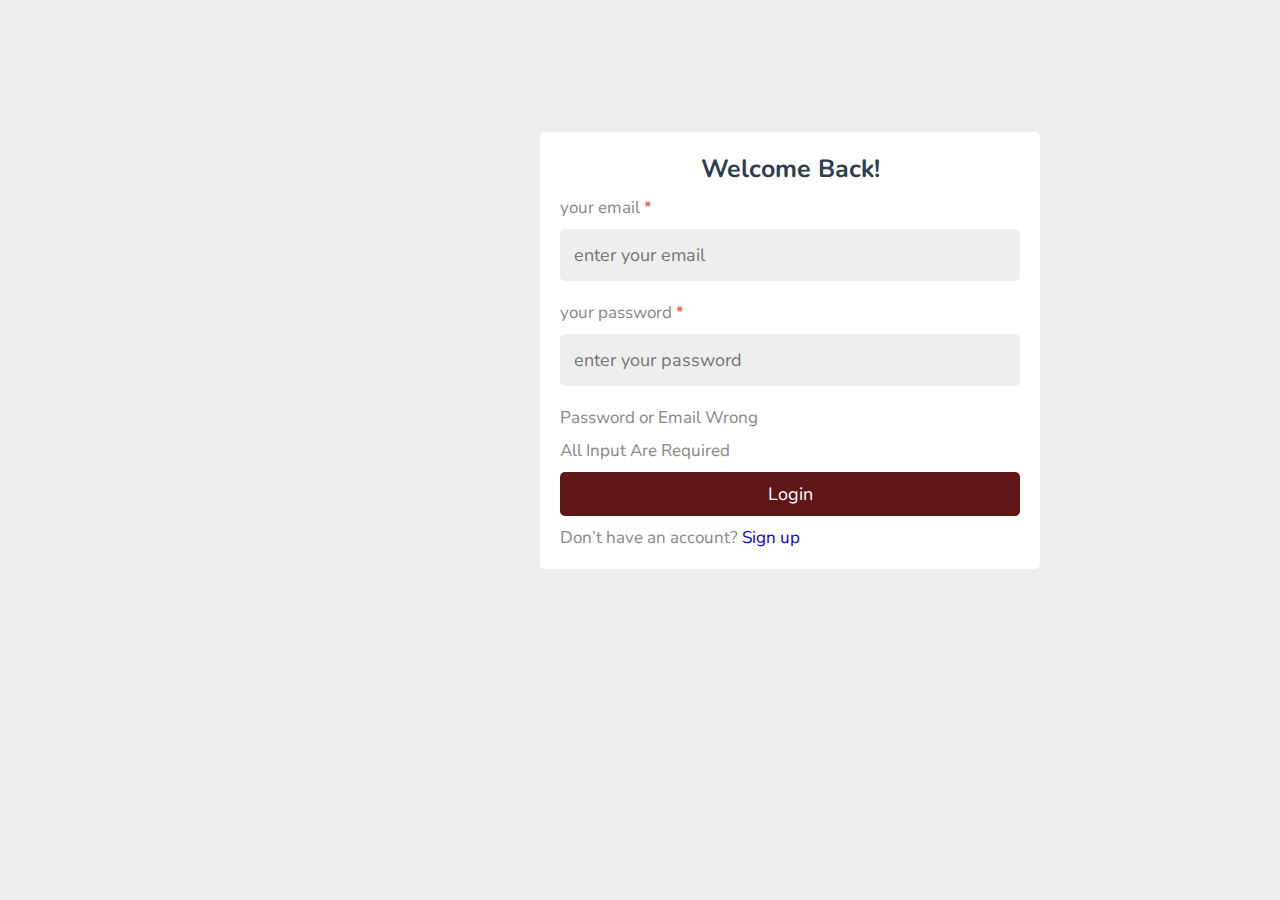
<file: index.html>
<!DOCTYPE html>
<html lang="en">
<head>
    <meta charset="UTF-8">
    <meta http-equiv="X-UA-Compatible" content="IE=edge">
    <meta name="viewport" content="width=device-width, initial-scale=1.0">
    <title>smart login</title>
    <link href="https://cdn.jsdelivr.net/npm/bootstrap@5.3.0-alpha1/dist/css/bootstrap.min.css" rel="stylesheet" integrity="sha384-GLhlTQ8iRABdZLl6O3oVMWSktQOp6b7In1Zl3/Jr59b6EGGoI1aFkw7cmDA6j6gD" crossorigin="anonymous">
    <link rel="stylesheet" href="style.css">
</head>
<body class="p-0">
    
    <section class="form-container d-flex justify-content-center align-content-center vh-100 w-75">

        <form method="post" enctype="multipart/form-data">
           <h3>Welcome back!</h3>
           <p>your email <span>*</span></p>
           <input type="email" id="userEmail" name="email" placeholder="enter your email" required maxlength="50" class="box">
           <p>your password <span>*</span></p>
           <input type="password" name="pass" id="userPass" placeholder="enter your password" required maxlength="20" class="box">
           <div id="Alert-wrong" class="alert mt-3 d-none text-danger">
            <p>Password or Email Wrong</p>
            </div>
            <div id="Alert-empty" class="alert mt-3 d-none text-danger">
                <p>All Input Are Required</p>
            </div>
            <button type="button" onclick="CheckInput()" class="form-control my-md-3 btn">
                Login
            </button>        
            <p class="text-body-emphasis">Don’t have an account? <a href="signup.html" class="text-decoration-none line" id="signin">Sign up</a></p>
        </form>

     </section>
    
    <script src="https://cdn.jsdelivr.net/npm/bootstrap@5.3.0-alpha1/dist/js/bootstrap.bundle.min.js" integrity="sha384-w76AqPfDkMBDXo30jS1Sgez6pr3x5MlQ1ZAGC+nuZB+EYdgRZgiwxhTBTkF7CXvN" crossorigin="anonymous"></script>
    <script src="login.js"></script>
</body>
</html>
</file>
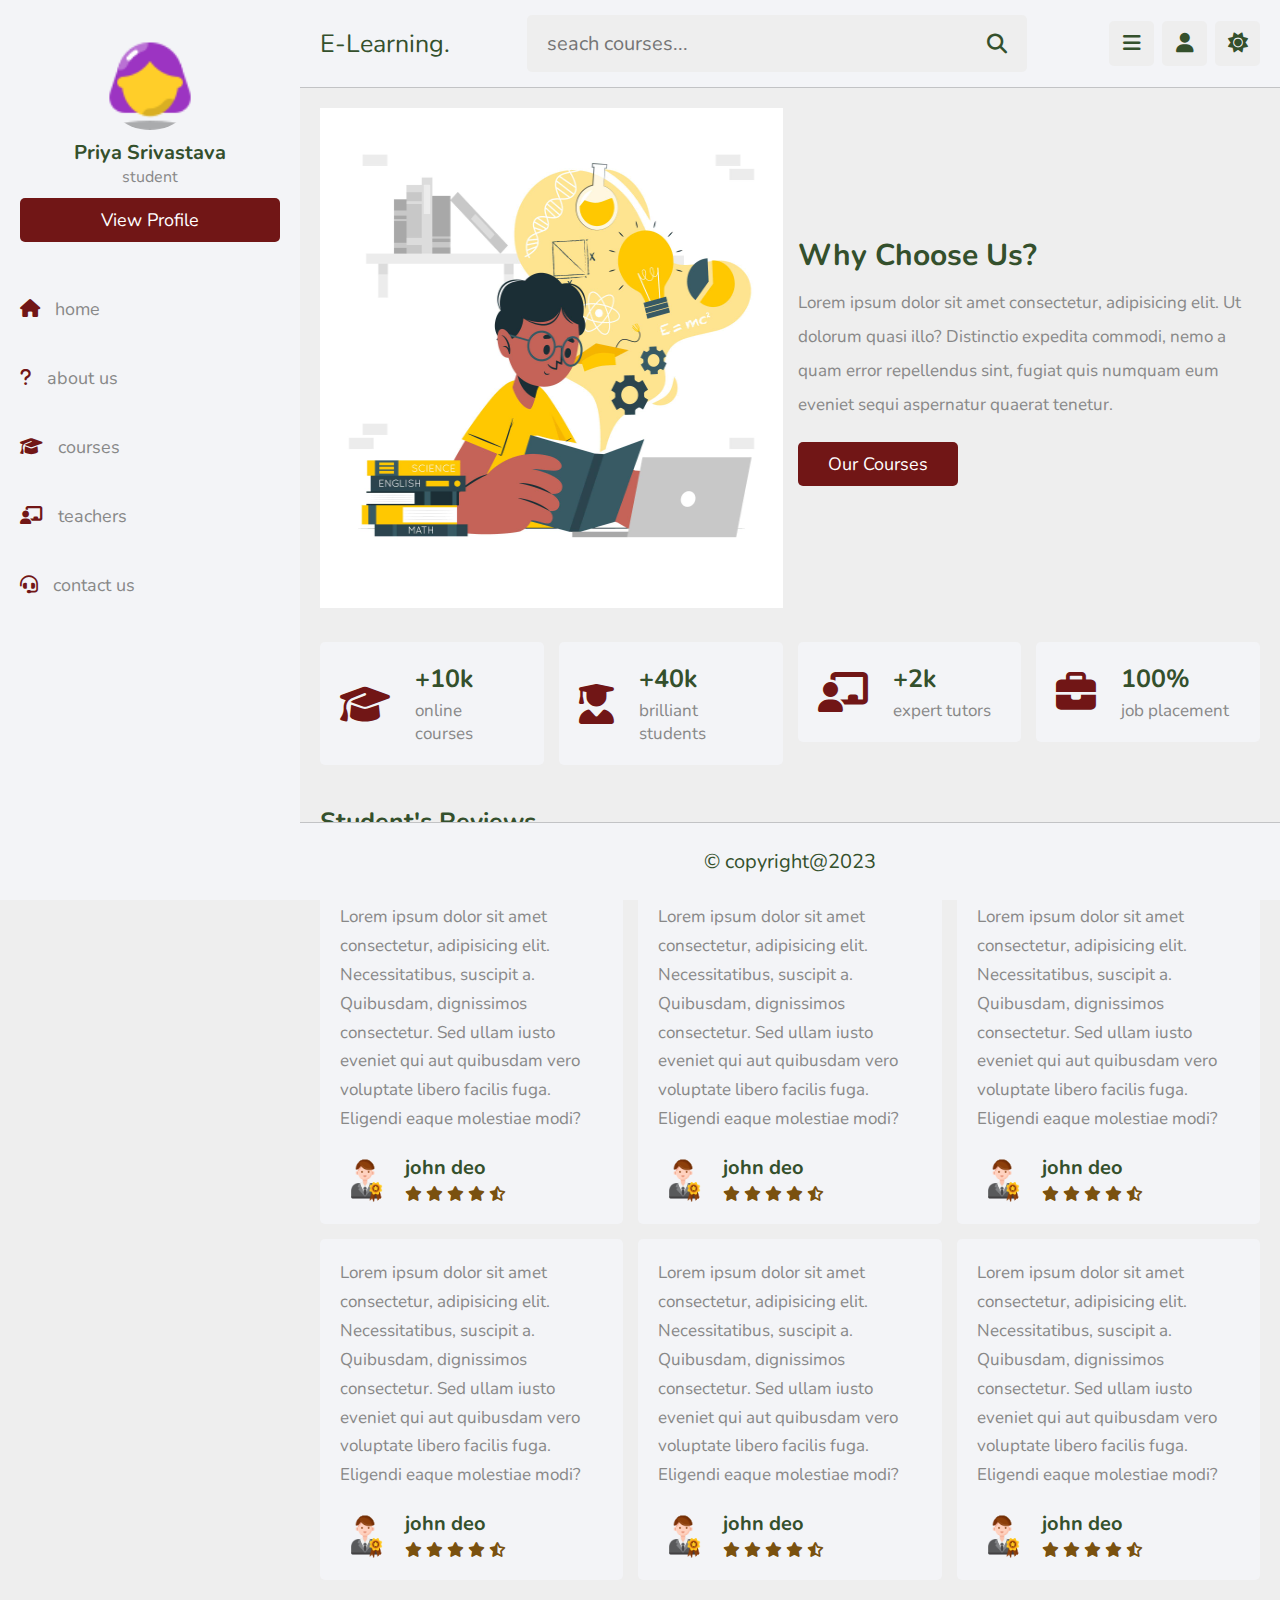
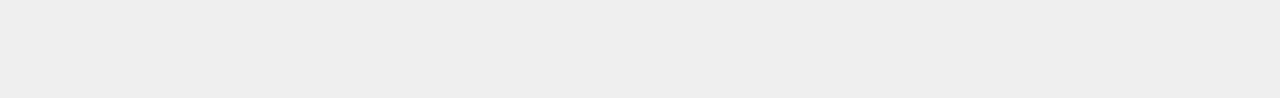
<file: about.html>
<!DOCTYPE html>
<html lang="en">
<head>
    <meta charset="UTF-8">
    <meta http-equiv="X-UA-Compatible" content="IE=edge">
    <meta name="viewport" content="width=device-width, initial-scale=1.0">
    <title>about</title>
    <link rel="stylesheet" href="https://cdnjs.cloudflare.com/ajax/libs/font-awesome/6.4.0/css/all.min.css">
    <link rel="stylesheet" href="style.css">
    <link rel="stylesheet" href="media.css">
</head>
<body>
    <!-- header section -->
    <header class="header">
        <section class="flex">
            <a href="home.html" class="logo">E-Learning.</a>

            <form action="" method="post" class="search-form">
                <input type="text"  name="search_box" placeholder="seach courses..." required maxlength="100">
                <button type="submit" class="fas fa-search" name="search_box"></button>
            </form>

            <div class="icons">
                <div id="menu-btn" class="fas fa-bars"></div>
                <div id="search-btn" class="fas fa-search"></div>
                <div id="user-btn" class="fas fa-user"></div>
                <div id="toggle-btn" class="fas fa-sun"></div>
            </div>

            <div class="profile">
                <img src="user.png" alt="">
                <h3>Priya Srivastava</h3>
                <span>student</span>
                <a href="profile.html" class="btn">view profile</a>
                <div class="flex-btn">
                    <a href="index.html" class="option-btn">Login</a>
                    <a href="register.html" class="option-btn">register</a>
                </div>
            </div>

        </section>
    </header>
    <!-- \\\\\\\\\\\\ -->
    <!-- side bar -->
    <div class="side-bar">

        <div class="close-side-bar" id="close-btn">
            <i class="fas fa-times"></i>        
        </div>

        <div class="profile">
            <img src="user.png" alt="">
            <h3>Priya Srivastava</h3>
            <span>student</span>
            <a href="profile.html" class="btn">view profile</a>
        </div>

        <nav class="navbar">
            <a href="home.html"><i class="fas fa-home"></i><span>home</span></a>
            <a href="about.html"><i class="fas fa-question"></i><span>about us</span></a>
            <a href="courses.html"><i class="fas fa-graduation-cap"></i><span>courses</span></a>
            <a href="teachers.html"><i class="fas fa-chalkboard-user"></i><span>teachers</span></a>
            <a href="contact.html"><i class="fas fa-headset"></i><span>contact us</span></a>
        </nav>
    </div>


    <!-- //////////////////////// -->
    <!-- about -->

    <section class="about">

        <div class="row">
     
           <div class="image">
              <img src="elearn.jpg" alt="">
           </div>
     
           <div class="content">
              <h3>why choose us?</h3>
              <p>Lorem ipsum dolor sit amet consectetur, adipisicing elit. Ut dolorum quasi illo? Distinctio expedita commodi, nemo a quam error repellendus sint, fugiat quis numquam eum eveniet sequi aspernatur quaerat tenetur.</p>
              <a href="courses.html" class="inline-btn">our courses</a>
           </div>
     
        </div>
     
        <div class="box-container">
     
           <div class="box">
              <i class="fas fa-graduation-cap"></i>
              <div>
                 <h3>+10k</h3>
                 <p>online courses</p>
              </div>
           </div>
     
           <div class="box">
              <i class="fas fa-user-graduate"></i>
              <div>
                 <h3>+40k</h3>
                 <p>brilliant students</p>
              </div>
           </div>
     
           <div class="box">
              <i class="fas fa-chalkboard-user"></i>
              <div>
                 <h3>+2k</h3>
                 <p>expert tutors</p>
              </div>
           </div>
     
           <div class="box">
              <i class="fas fa-briefcase"></i>
              <div>
                 <h3>100%</h3>
                 <p>job placement</p>
              </div>
           </div>
     
        </div>
     
     </section> 
     
     <!-- reviews -->
     <section class="reviews">
     
        <h1 class="heading">student's reviews</h1>
     
        <div class="box-container">
     
           <div class="box">
              <p>Lorem ipsum dolor sit amet consectetur, adipisicing elit. Necessitatibus, suscipit a. Quibusdam, dignissimos consectetur. Sed ullam iusto eveniet qui aut quibusdam vero voluptate libero facilis fuga. Eligendi eaque molestiae modi?</p>
              <div class="student">
                 <img src="john.png" alt="">
                 <div>
                    <h3>john deo</h3>
                    <div class="stars">
                       <i class="fas fa-star"></i>
                       <i class="fas fa-star"></i>
                       <i class="fas fa-star"></i>
                       <i class="fas fa-star"></i>
                       <i class="fas fa-star-half-alt"></i>
                    </div>
                 </div>
              </div>
           </div>
     
           <div class="box">
              <p>Lorem ipsum dolor sit amet consectetur, adipisicing elit. Necessitatibus, suscipit a. Quibusdam, dignissimos consectetur. Sed ullam iusto eveniet qui aut quibusdam vero voluptate libero facilis fuga. Eligendi eaque molestiae modi?</p>
              <div class="student">
                 <img src="john.png" alt="">
                 <div>
                    <h3>john deo</h3>
                    <div class="stars">
                       <i class="fas fa-star"></i>
                       <i class="fas fa-star"></i>
                       <i class="fas fa-star"></i>
                       <i class="fas fa-star"></i>
                       <i class="fas fa-star-half-alt"></i>
                    </div>
                 </div>
              </div>
           </div>
     
           <div class="box">
              <p>Lorem ipsum dolor sit amet consectetur, adipisicing elit. Necessitatibus, suscipit a. Quibusdam, dignissimos consectetur. Sed ullam iusto eveniet qui aut quibusdam vero voluptate libero facilis fuga. Eligendi eaque molestiae modi?</p>
              <div class="student">
                 <img src="john.png" alt="">
                 <div>
                    <h3>john deo</h3>
                    <div class="stars">
                       <i class="fas fa-star"></i>
                       <i class="fas fa-star"></i>
                       <i class="fas fa-star"></i>
                       <i class="fas fa-star"></i>
                       <i class="fas fa-star-half-alt"></i>
                    </div>
                 </div>
              </div>
           </div>
     
           <div class="box">
              <p>Lorem ipsum dolor sit amet consectetur, adipisicing elit. Necessitatibus, suscipit a. Quibusdam, dignissimos consectetur. Sed ullam iusto eveniet qui aut quibusdam vero voluptate libero facilis fuga. Eligendi eaque molestiae modi?</p>
              <div class="student">
                 <img src="john.png" alt="">
                 <div>
                    <h3>john deo</h3>
                    <div class="stars">
                       <i class="fas fa-star"></i>
                       <i class="fas fa-star"></i>
                       <i class="fas fa-star"></i>
                       <i class="fas fa-star"></i>
                       <i class="fas fa-star-half-alt"></i>
                    </div>
                 </div>
              </div>
           </div>
     
           <div class="box">
              <p>Lorem ipsum dolor sit amet consectetur, adipisicing elit. Necessitatibus, suscipit a. Quibusdam, dignissimos consectetur. Sed ullam iusto eveniet qui aut quibusdam vero voluptate libero facilis fuga. Eligendi eaque molestiae modi?</p>
              <div class="student">
                 <img src="john.png" alt="">
                 <div>
                    <h3>john deo</h3>
                    <div class="stars">
                       <i class="fas fa-star"></i>
                       <i class="fas fa-star"></i>
                       <i class="fas fa-star"></i>
                       <i class="fas fa-star"></i>
                       <i class="fas fa-star-half-alt"></i>
                    </div>
                 </div>
              </div>
           </div>
     
           <div class="box">
              <p>Lorem ipsum dolor sit amet consectetur, adipisicing elit. Necessitatibus, suscipit a. Quibusdam, dignissimos consectetur. Sed ullam iusto eveniet qui aut quibusdam vero voluptate libero facilis fuga. Eligendi eaque molestiae modi?</p>
              <div class="student">
                 <img src="john.png" alt="">
                 <div>
                    <h3>john deo</h3>
                    <div class="stars">
                       <i class="fas fa-star"></i>
                       <i class="fas fa-star"></i>
                       <i class="fas fa-star"></i>
                       <i class="fas fa-star"></i>
                       <i class="fas fa-star-half-alt"></i>
                    </div>
                 </div>
              </div>
           </div>
     
        </div>
     
     </section>




    <!-- ///////////////// -->
    <!-- footer -->

    <footer class="footer">
        &copy; copyright@2023 
    </footer>



    <script src="script.js"></script>
</body>
</html>
</file>
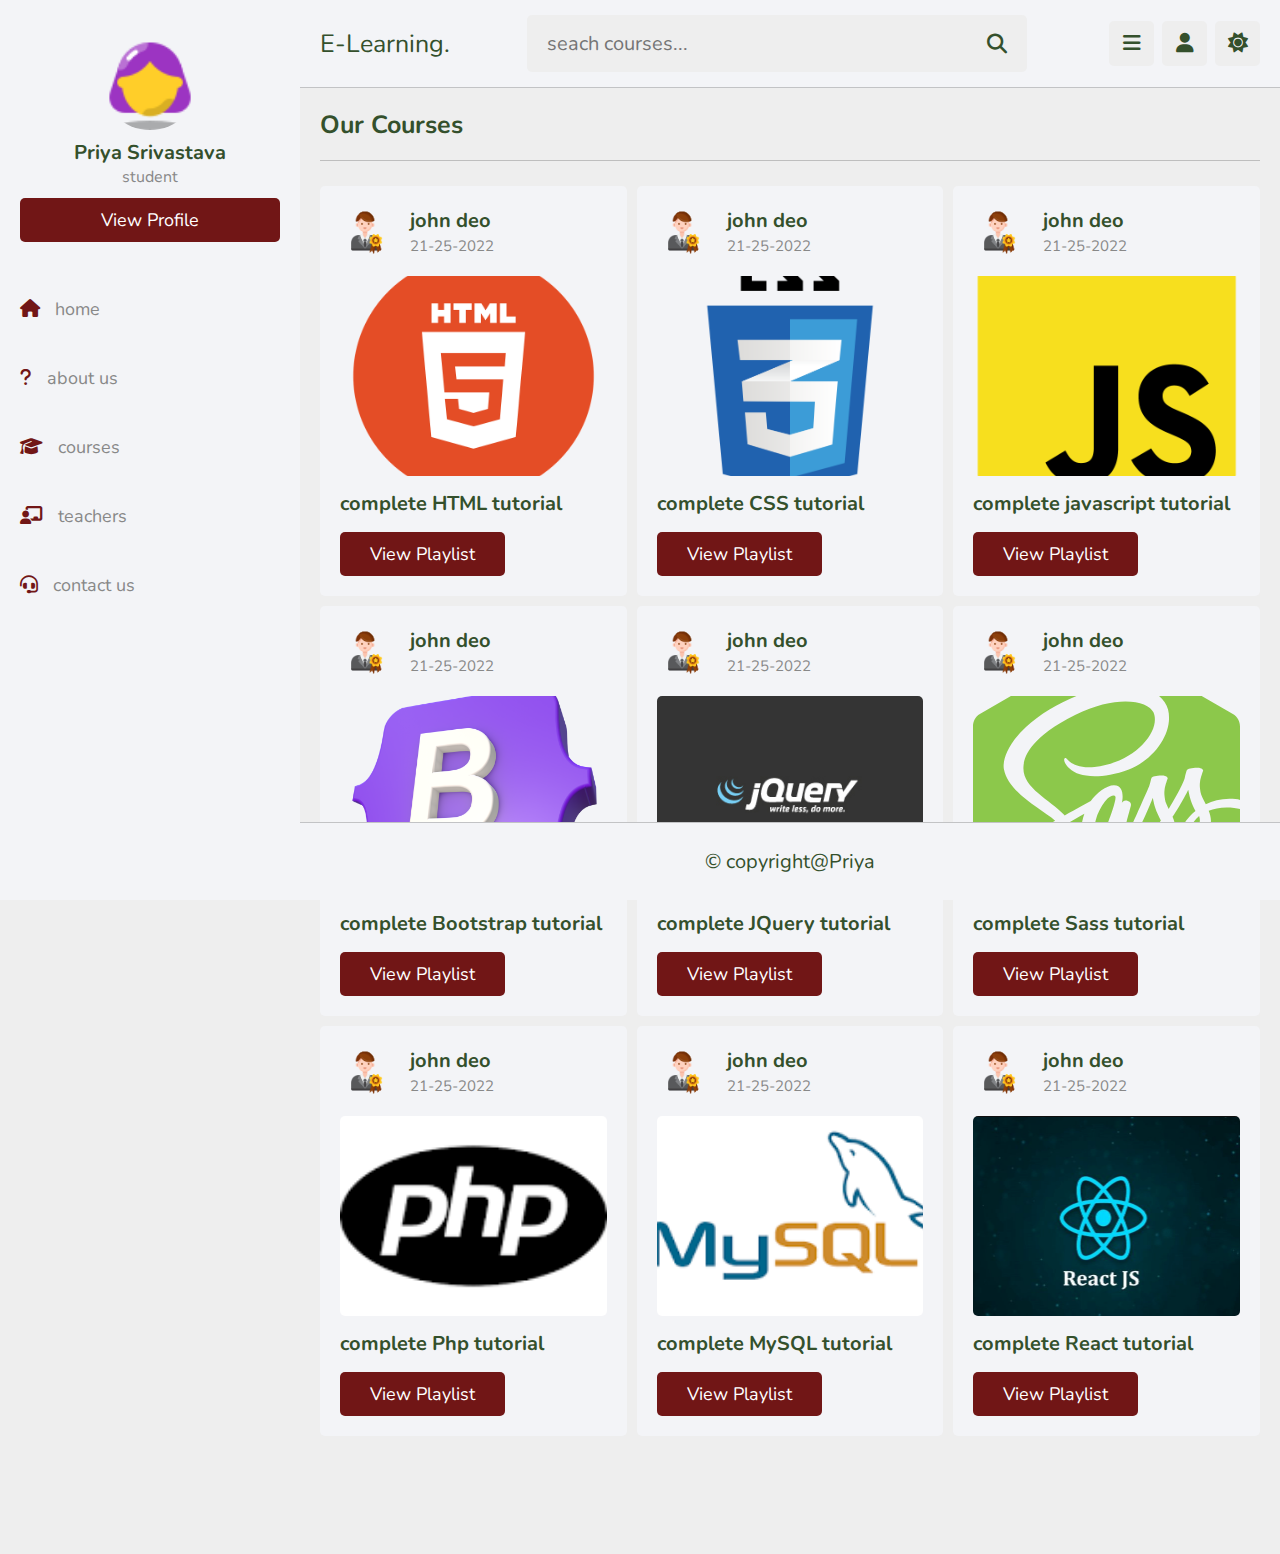
<file: courses.html>
<!DOCTYPE html>
<html lang="en">
<head>
    <meta charset="UTF-8">
    <meta http-equiv="X-UA-Compatible" content="IE=edge">
    <meta name="viewport" content="width=device-width, initial-scale=1.0">
    <title>courses</title>
    <link rel="stylesheet" href="https://cdnjs.cloudflare.com/ajax/libs/font-awesome/6.4.0/css/all.min.css">
    <link rel="stylesheet" href="style.css">
    <link rel="stylesheet" href="media.css">
</head>
<body>
    <!-- header section -->
    <header class="header">
        <section class="flex">
            <a href="home.html" class="logo">E-Learning.</a>

            <form action="" method="post" class="search-form">
                <input type="text"  name="search_box" placeholder="seach courses..." required maxlength="100">
                <button type="submit" class="fas fa-search" name="search_box"></button>
            </form>

            <div class="icons">
                <div id="menu-btn" class="fas fa-bars"></div>
                <div id="search-btn" class="fas fa-search"></div>
                <div id="user-btn" class="fas fa-user"></div>
                <div id="toggle-btn" class="fas fa-sun"></div>
            </div>

            <div class="profile">
                <img src="user.png" alt="">
                <h3>Priya Srivastava</h3>
                <span>student</span>
                <a href="profile.html" class="btn">view profile</a>
                <div class="flex-btn">
                    <a href="index.html" class="option-btn">Login</a>
                    <a href="register.html" class="option-btn">register</a>
                </div>
            </div>

        </section>
    </header>
   
    <!-- side bar -->
    <div class="side-bar">

        <div class="close-side-bar" id="close-btn">
            <i class="fas fa-times"></i>        
        </div>

        <div class="profile">
            <img src="user.png" alt="">
            <h3>Priya Srivastava</h3>
            <span>student</span>
            <a href="profile.html" class="btn">view profile</a>
        </div>

        <nav class="navbar">
            <a href="home.html"><i class="fas fa-home"></i><span>home</span></a>
            <a href="about.html"><i class="fas fa-question"></i><span>about us</span></a>
            <a href="courses.html"><i class="fas fa-graduation-cap"></i><span>courses</span></a>
            <a href="teachers.html"><i class="fas fa-chalkboard-user"></i><span>teachers</span></a>
            <a href="contact.html"><i class="fas fa-headset"></i><span>contact us</span></a>
        </nav>
    </div>
    
    <section class="courses">
        <h1 class="heading">our courses</h1>
        <div class="box-contanier">
            <div class="box">
                <div class="tutor">
                    <img src="john.png" alt="">
                    <div>
                        <h3>john deo</h3>
                        <span>21-25-2022</span>
                    </div>
                </div>
                <img src="html.webp" class="thumb" alt="">
                <h3 class="title">complete HTML tutorial</h3>
                <a href="playlist.html" class="inline-btn">view playlist</a>
            </div>

            <div class="box">
                <div class="tutor">
                    <img src="john.png" alt="">
                    <div>
                        <h3>john deo</h3>
                        <span>21-25-2022</span>
                    </div>
                </div>
                <img src="css.png" class="thumb" alt="">
                <h3 class="title">complete CSS tutorial</h3>
                <a href="playlist.html" class="inline-btn">view playlist</a>
            </div>

            <div class="box">
                <div class="tutor">
                    <img src="john.png" alt="">
                    <div>
                        <h3>john deo</h3>
                        <span>21-25-2022</span>
                    </div>
                </div>
                <img src="js.png" class="thumb" alt="">
                <h3 class="title">complete javascript tutorial</h3>
                <a href="playlist.html" class="inline-btn">view playlist</a>
            </div>

            <div class="box">
                <div class="tutor">
                    <img src="john.png" alt="">
                    <div>
                        <h3>john deo</h3>
                        <span>21-25-2022</span>
                    </div>
                </div>
                <img src="bootstrap.webp" class="thumb" alt="">
                <h3 class="title">complete Bootstrap tutorial</h3>
                <a href="playlist.html" class="inline-btn">view playlist</a>
            </div>

            <div class="box">
                <div class="tutor">
                    <img src="john.png" alt="">
                    <div>
                        <h3>john deo</h3>
                        <span>21-25-2022</span>
                    </div>
                </div>
                <img src="jquery.gif" class="thumb" alt="">
                <h3 class="title">complete JQuery tutorial</h3>
                <a href="playlist.html" class="inline-btn">view playlist</a>
            </div>

            <div class="box">
                <div class="tutor">
                    <img src="john.png" alt="">
                    <div>
                        <h3>john deo</h3>
                        <span>21-25-2022</span>
                    </div>
                </div>
                <img src="sass.svg" class="thumb" alt="">
                <h3 class="title">complete Sass tutorial</h3>
                <a href="playlist.html" class="inline-btn">view playlist</a>
            </div>

            <div class="box">
                <div class="tutor">
                    <img src="john.png" alt="">
                    <div>
                        <h3>john deo</h3>
                        <span>21-25-2022</span>
                    </div>
                </div>
                <img src="php.png" class="thumb" alt="">
                <h3 class="title">complete Php tutorial</h3>
                <a href="playlist.html" class="inline-btn">view playlist</a>
            </div>


            <div class="box">
                <div class="tutor">
                    <img src="john.png" alt="">
                    <div>
                        <h3>john deo</h3>
                        <span>21-25-2022</span>
                    </div>
                </div>
                <img src="mysql.png" class="thumb" alt="">
                <h3 class="title">complete MySQL tutorial</h3>
                <a href="playlist.html" class="inline-btn">view playlist</a>
            </div>


            <div class="box">
                <div class="tutor">
                    <img src="john.png" alt="">
                    <div>
                        <h3>john deo</h3>
                        <span>21-25-2022</span>
                    </div>
                </div>
                <img src="react.png" class="thumb" alt="">
                <h3 class="title">complete React tutorial</h3>
                <a href="playlist.html" class="inline-btn">view playlist</a>
            </div>

        </div>
    </section>

    
    
    <!-- footer -->

    <footer class="footer">
        &copy; copyright@Priya 
    </footer>



    <script src="script.js"></script>
</body>
</html>
</file>
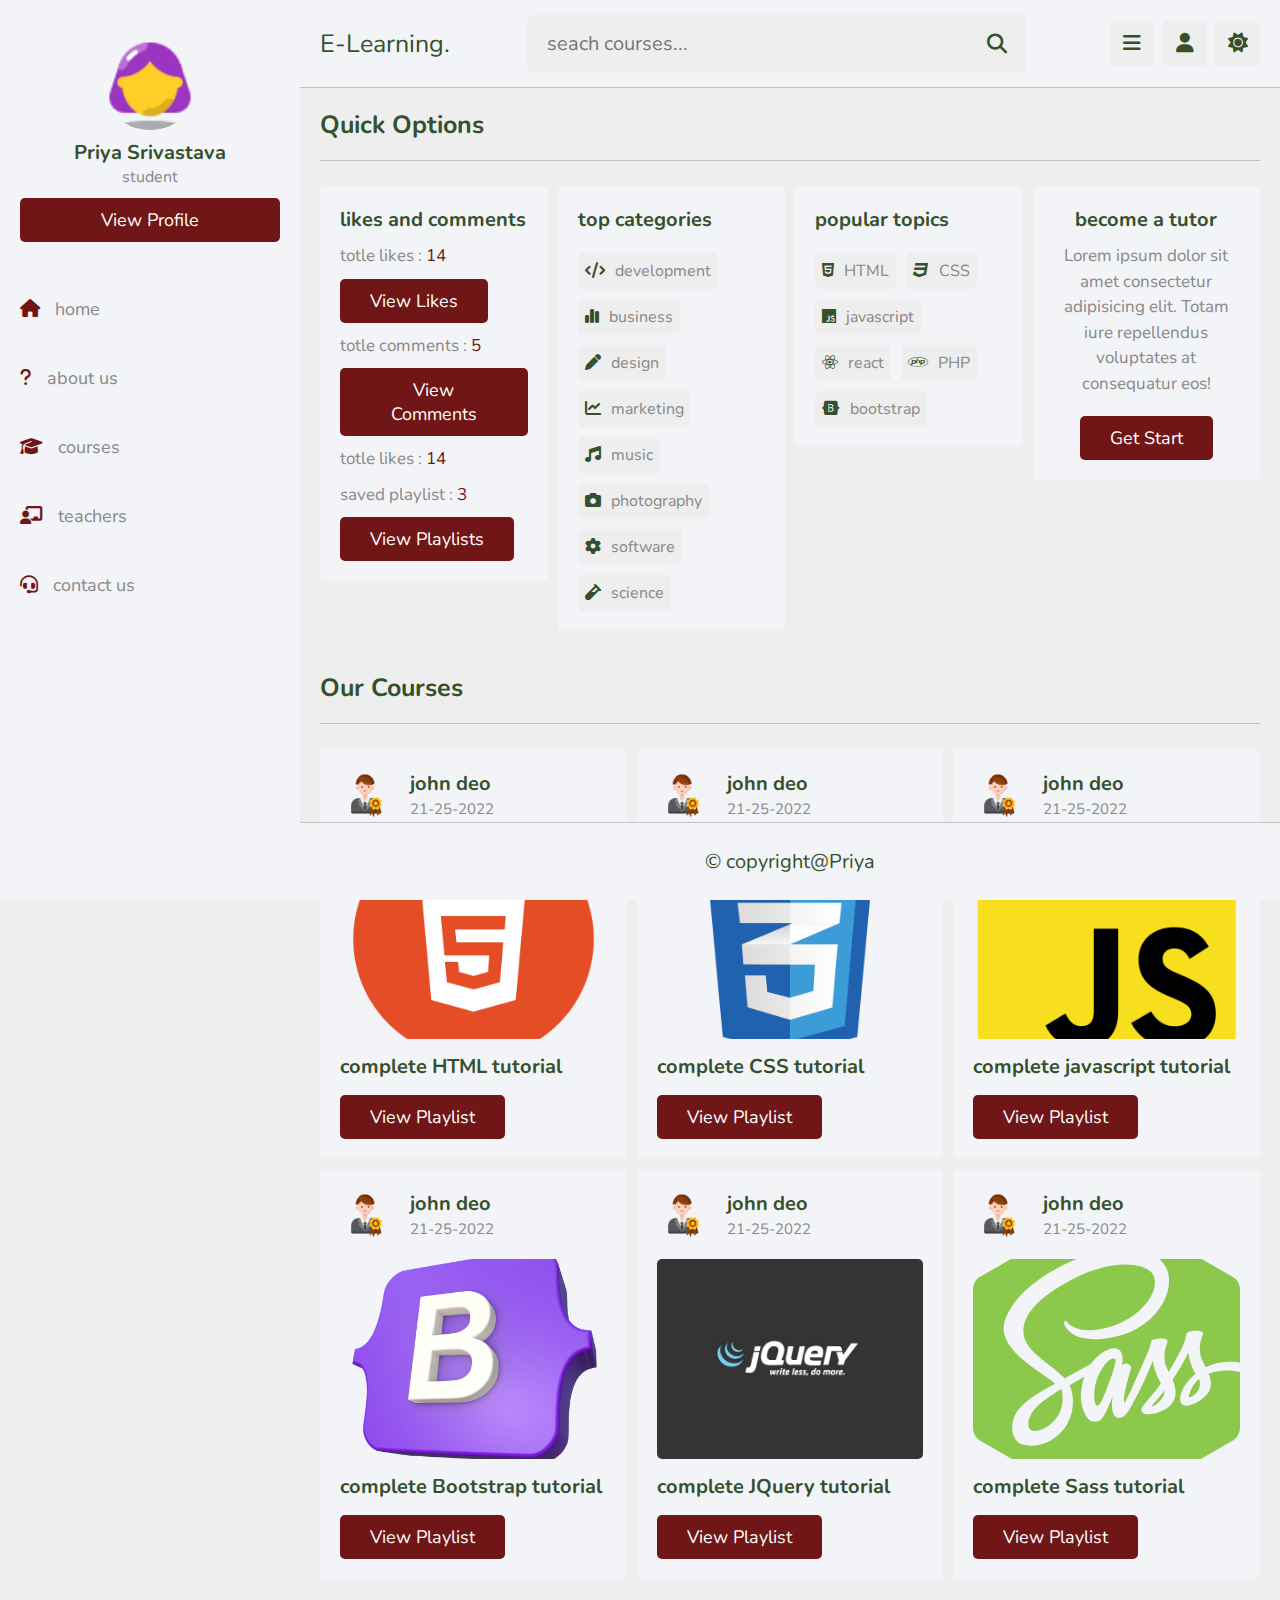
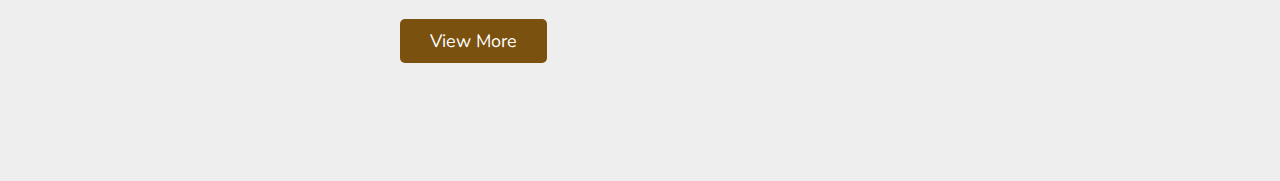
<file: home.html>
<!DOCTYPE html>
<html lang="en">
<head>
    <meta charset="UTF-8">
    <meta http-equiv="X-UA-Compatible" content="IE=edge">
    <meta name="viewport" content="width=device-width, initial-scale=1.0">
    <title>Home</title>
    <link rel="stylesheet" href="https://cdnjs.cloudflare.com/ajax/libs/font-awesome/6.4.0/css/all.min.css">
    <link rel="stylesheet" href="style.css">
    <link rel="stylesheet" href="media.css">
</head>
<body>
    <!-- header section -->
    <header class="header">
        <section class="flex">
            <a href="home.html" class="logo">E-Learning.</a>

            <form action="" method="post" class="search-form">
                <input type="text"  name="search_box" placeholder="seach courses..." required maxlength="100">
                <button type="submit" class="fas fa-search" name="search_box"></button>
            </form>

            <div class="icons">
                <div id="menu-btn" class="fas fa-bars"></div>
                <div id="search-btn" class="fas fa-search"></div>
                <div id="user-btn" class="fas fa-user"></div>
                <div id="toggle-btn" class="fas fa-sun"></div>
            </div>

            <div class="profile">
                <img src="user.png" alt="">
                <h3>Priya Srivastava</h3>
                <span>student</span>
                <a href="profile.html" class="btn">view profile</a>
                <div class="flex-btn">
                    <a href="index.html" class="option-btn">Login</a>
                    <a href="signup.html" class="option-btn">register</a>
                </div>
            </div>

        </section>
    </header>
    <!-- \\\\\\\\\\\\ -->
    <!-- side bar -->
    <div class="side-bar">

        <div class="close-side-bar" id="close-btn">
            <i class="fas fa-times"></i>        
        </div>

        <div class="profile">
            <img src="user.png" alt="">
            <h3>Priya Srivastava</h3>
            <span>student</span>
            <a href="profile.html" class="btn">view profile</a>
        </div>

        <nav class="navbar">
            <a href="home.html"><i class="fas fa-home"></i><span>home</span></a>
            <a href="about.html"><i class="fas fa-question"></i><span>about us</span></a>
            <a href="courses.html"><i class="fas fa-graduation-cap"></i><span>courses</span></a>
            <a href="teachers.html"><i class="fas fa-chalkboard-user"></i><span>teachers</span></a>
            <a href="contact.html"><i class="fas fa-headset"></i><span>contact us</span></a>
        </nav>
    </div>



    <!-- quick select -->

    <section class="quick-select">
        <h1 class="heading">quick options</h1>
        <div class="box-contanier">
            <div class="box">
                <h3 class="title">likes and comments</h3>
                <p>totle likes : <span>14</span></p>
                <a href="#" class="inline-btn">view likes</a>
                <p>totle comments : <span>5</span></p>
                <a href="#" class="inline-btn">view comments</a><p>totle likes : <span>14</span></p>
                <p>saved playlist : <span>3</span></p>
                <a href="#" class="inline-btn">view playlists</a>
            </div>

            <div class="box">
                <h3 class="title">top categories</h3>
                <div class="flex">
                    <a href="#"><i class="fas fa-code"></i><span>development</span></a>
            <a href="#"><i class="fas fa-chart-simple"></i><span>business</span></a>
            <a href="#"><i class="fas fa-pen"></i><span>design</span></a>
            <a href="#"><i class="fas fa-chart-line"></i><span>marketing</span></a>
            <a href="#"><i class="fas fa-music"></i><span>music</span></a>
            <a href="#"><i class="fas fa-camera"></i><span>photography</span></a>
            <a href="#"><i class="fas fa-cog"></i><span>software</span></a>
            <a href="#"><i class="fas fa-vial"></i><span>science</span></a>
                </div>
            </div>

            <div class="box">
                <h3 class="title">popular topics</h3>
                <div class="flex">
                   <a href="#"><i class="fab fa-html5"></i><span>HTML</span></a>
                   <a href="#"><i class="fab fa-css3"></i><span>CSS</span></a>
                   <a href="#"><i class="fab fa-js"></i><span>javascript</span></a>
                   <a href="#"><i class="fab fa-react"></i><span>react</span></a>
                   <a href="#"><i class="fab fa-php"></i><span>PHP</span></a>
                   <a href="#"><i class="fab fa-bootstrap"></i><span>bootstrap</span></a>
                </div>
             </div>

            <div class="box tutor">
                <h3 class="title">become a tutor</h3>
                <p>Lorem ipsum dolor sit amet consectetur adipisicing elit. Totam iure repellendus voluptates at consequatur eos!</p>
                <a href="register.html" class="inline-btn">get start</a>
            </div>

        </div>
    </section>

    <!-- courses section -->
    <section class="courses">
        <h1 class="heading">our courses</h1>
        <div class="box-contanier">
            <div class="box">
                <div class="tutor">
                    <img src="john.png" alt="">
                    <div>
                        <h3>john deo</h3>
                        <span>21-25-2022</span>
                    </div>
                </div>
                <img src="html.webp" class="thumb" alt="">
                <h3 class="title">complete HTML tutorial</h3>
                <a href="playlist.html" class="inline-btn">view playlist</a>
            </div>

            <div class="box">
                <div class="tutor">
                    <img src="john.png" alt="">
                    <div>
                        <h3>john deo</h3>
                        <span>21-25-2022</span>
                    </div>
                </div>
                <img src="css.png" class="thumb" alt="">
                <h3 class="title">complete CSS tutorial</h3>
                <a href="playlist.html" class="inline-btn">view playlist</a>
            </div>

            <div class="box">
                <div class="tutor">
                    <img src="john.png" alt="">
                    <div>
                        <h3>john deo</h3>
                        <span>21-25-2022</span>
                    </div>
                </div>
                <img src="js.png" class="thumb" alt="">
                <h3 class="title">complete javascript tutorial</h3>
                <a href="playlist.html" class="inline-btn">view playlist</a>
            </div>

            <div class="box">
                <div class="tutor">
                    <img src="john.png" alt="">
                    <div>
                        <h3>john deo</h3>
                        <span>21-25-2022</span>
                    </div>
                </div>
                <img src="bootstrap.webp" class="thumb" alt="">
                <h3 class="title">complete Bootstrap tutorial</h3>
                <a href="playlist.html" class="inline-btn">view playlist</a>
            </div>

            <div class="box">
                <div class="tutor">
                    <img src="john.png" alt="">
                    <div>
                        <h3>john deo</h3>
                        <span>21-25-2022</span>
                    </div>
                </div>
                <img src="jquery.gif" class="thumb" alt="">
                <h3 class="title">complete JQuery tutorial</h3>
                <a href="playlist.html" class="inline-btn">view playlist</a>
            </div>

            <div class="box">
                <div class="tutor">
                    <img src="john.png" alt="">
                    <div>
                        <h3>john deo</h3>
                        <span>21-25-2022</span>
                    </div>
                </div>
                <img src="sass.svg" class="thumb" alt="">
                <h3 class="title">complete Sass tutorial</h3>
                <a href="playlist.html" class="inline-btn">view playlist</a>
            </div>

            <div class="more-btn">
                <a href="courses.html" class="inline-option-btn">view more</a>
            </div>


        </div>
    </section>



    <!-- footer -->

    <footer class="footer">
        &copy; copyright@Priya 
    </footer>



    <script src="script.js"></script>
</body>
</html>
</file>
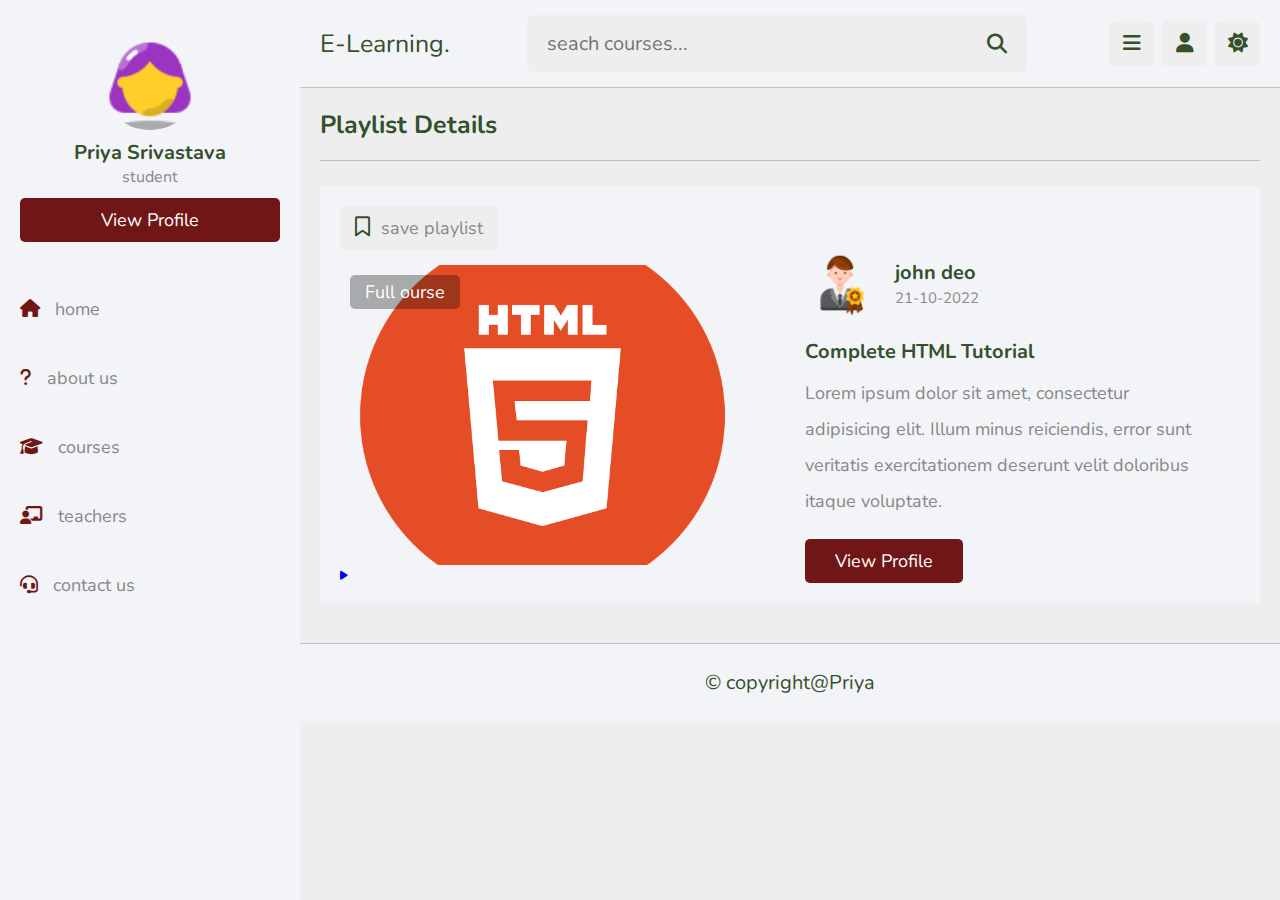
<file: playlist.html>
<!DOCTYPE html>
<html lang="en">
<head>
    <meta charset="UTF-8">
    <meta http-equiv="X-UA-Compatible" content="IE=edge">
    <meta name="viewport" content="width=device-width, initial-scale=1.0">
    <title>playlist</title>
    <link rel="stylesheet" href="https://cdnjs.cloudflare.com/ajax/libs/font-awesome/6.4.0/css/all.min.css">
    <link rel="stylesheet" href="style.css">
    <link rel="stylesheet" href="media.css">
</head>
<body>
    <!-- header section -->
    <header class="header">
        <section class="flex">
            <a href="home.html" class="logo">E-Learning.</a>

            <form action="" method="post" class="search-form">
                <input type="text"  name="search_box" placeholder="seach courses..." required maxlength="100">
                <button type="submit" class="fas fa-search" name="search_box"></button>
            </form>

            <div class="icons">
                <div id="menu-btn" class="fas fa-bars"></div>
                <div id="search-btn" class="fas fa-search"></div>
                <div id="user-btn" class="fas fa-user"></div>
                <div id="toggle-btn" class="fas fa-sun"></div>
            </div>

            <div class="profile">
                <img src="user.png" alt="">
                <h3>Priya Srivastava</h3>
                <span>student</span>
                <a href="profile.html" class="btn">view profile</a>
                <div class="flex-btn">
                    <a href="index.html" class="option-btn">Login</a>
                    <a href="register.html" class="option-btn">register</a>
                </div>
            </div>

        </section>
    </header>
   
    <!-- side bar -->
    <div class="side-bar">

        <div class="close-side-bar" id="close-btn">
            <i class="fas fa-times"></i>        
        </div>

        <div class="profile">
            <img src="user.png" alt="">
            <h3>Priya Srivastava</h3>
            <span>student</span>
            <a href="profile.html" class="btn">view profile</a>
        </div>

        <nav class="navbar">
            <a href="home.html"><i class="fas fa-home"></i><span>home</span></a>
            <a href="about.html"><i class="fas fa-question"></i><span>about us</span></a>
            <a href="courses.html"><i class="fas fa-graduation-cap"></i><span>courses</span></a>
            <a href="teachers.html"><i class="fas fa-chalkboard-user"></i><span>teachers</span></a>
            <a href="contact.html"><i class="fas fa-headset"></i><span>contact us</span></a>
        </nav>
    </div>
   
    <section class="playlist-details">

        <h1 class="heading">playlist details</h1>
     
        <div class="row">
     
           <div class="column">
              <form action="" method="post" class="save-playlist">
                 <button type="submit"><i class="far fa-bookmark"></i> <span>save playlist</span></button>
              </form>
              

              
           <a class="box" href="watch_video.html">
              <div class="thumb">
                 <img src="html.webp" alt="">
                 <i class="fas fa-play"></i>
                 <span>Full ourse</span>
              </div>
           </div>
           <div class="column">
              <div class="tutor">
                 <img src="john.png" alt="">
                 <div>
                    <h3>john deo</h3>
                    <span>21-10-2022</span>
                 </div>
              </div>
        
              <div class="details">
                 <h3>complete HTML tutorial</h3>
                 <p>Lorem ipsum dolor sit amet, consectetur adipisicing elit. Illum minus reiciendis, error sunt veritatis exercitationem deserunt velit doloribus itaque voluptate.</p>
                 <a href="teacher_profile.html" class="inline-btn">view profile</a>
                 <a class="box" href="watch_video.html">
                  
                 
              </div>
           </div>
        </div>
     
     </section>
     
    
    <!-- footer -->

    <footer class="footer">
        &copy; copyright@Priya 
    </footer>



    <script src="script.js"></script>
</body>
</html>
</file>
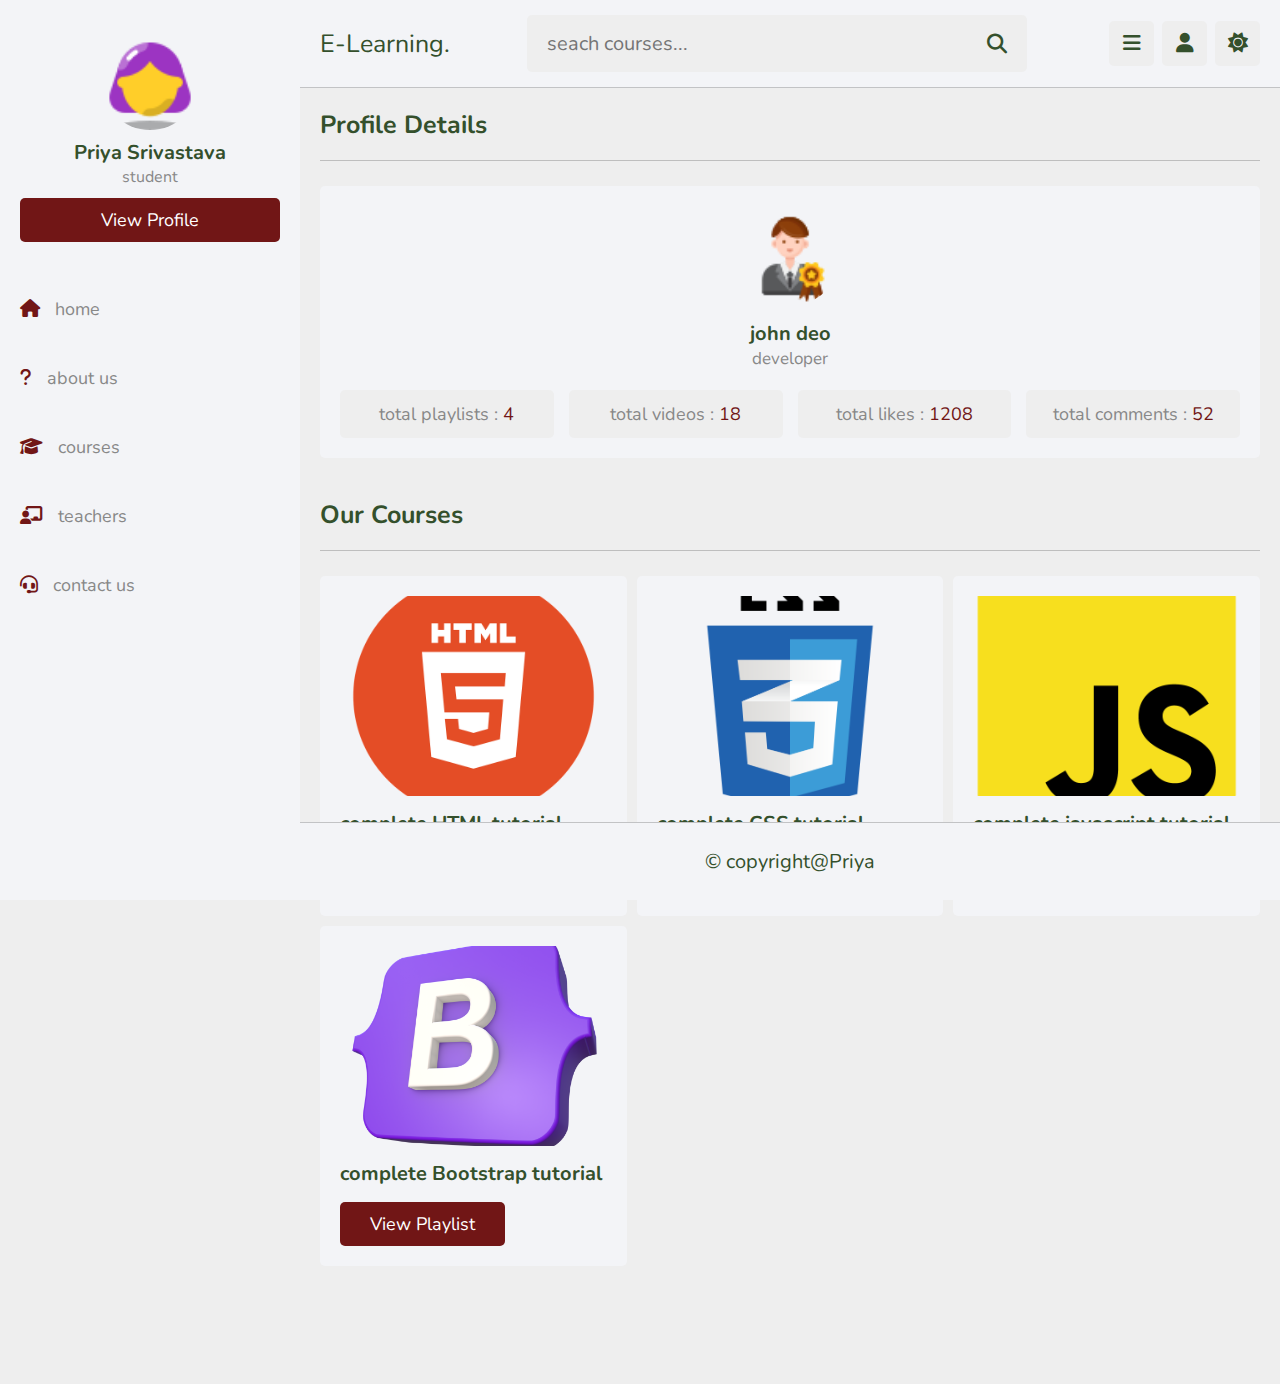
<file: teacher_profile.html>
<!DOCTYPE html>
<html lang="en">
<head>
    <meta charset="UTF-8">
    <meta http-equiv="X-UA-Compatible" content="IE=edge">
    <meta name="viewport" content="width=device-width, initial-scale=1.0">
    <title>tutor's profile</title>
    <link rel="stylesheet" href="https://cdnjs.cloudflare.com/ajax/libs/font-awesome/6.4.0/css/all.min.css">
    <link rel="stylesheet" href="style.css">
    <link rel="stylesheet" href="media.css">
</head>
<body>
    <!-- header section -->
    <header class="header">
        <section class="flex">
            <a href="home.html" class="logo">E-Learning.</a>

            <form action="" method="post" class="search-form">
                <input type="text"  name="search_box" placeholder="seach courses..." required maxlength="100">
                <button type="submit" class="fas fa-search" name="search_box"></button>
            </form>

            <div class="icons">
                <div id="menu-btn" class="fas fa-bars"></div>
                <div id="search-btn" class="fas fa-search"></div>
                <div id="user-btn" class="fas fa-user"></div>
                <div id="toggle-btn" class="fas fa-sun"></div>
            </div>

            <div class="profile">
                <img src="user.png" alt="">
                <h3>Priya Srivastava</h3>
                <span>student</span>
                <a href="profile.html" class="btn">view profile</a>
                <div class="flex-btn">
                    <a href="index.html" class="option-btn">Login</a>
                    <a href="register.html" class="option-btn">register</a>
                </div>
            </div>

        </section>
    </header>
    <!-- \\\\\\\\\\\\ -->
    <!-- side bar -->
    <div class="side-bar">

        <div class="close-side-bar" id="close-btn">
            <i class="fas fa-times"></i>        
        </div>

        <div class="profile">
            <img src="user.png" alt="">
            <h3>Priya Srivastava</h3>
            <span>student</span>
            <a href="profile.html" class="btn">view profile</a>
        </div>

        <nav class="navbar">
            <a href="home.html"><i class="fas fa-home"></i><span>home</span></a>
            <a href="about.html"><i class="fas fa-question"></i><span>about us</span></a>
            <a href="courses.html"><i class="fas fa-graduation-cap"></i><span>courses</span></a>
            <a href="teachers.html"><i class="fas fa-chalkboard-user"></i><span>teachers</span></a>
            <a href="contact.html"><i class="fas fa-headset"></i><span>contact us</span></a>
        </nav>
    </div>
    <!-- teacher profile -->

    <section class="teacher-profile">

        <h1 class="heading">profile details</h1>
     
        <div class="details">
           <div class="tutor">
              <img src="john.png" alt="">
              <h3>john deo</h3>
              <span>developer</span>
           </div>
           <div class="flex">
              <p>total playlists : <span>4</span></p>
              <p>total videos : <span>18</span></p>
              <p>total likes : <span>1208</span></p>
              <p>total comments : <span>52</span></p>
           </div>
        </div>
     
     </section>
     
     <section class="courses">
        <h1 class="heading">our courses</h1>
        <div class="box-contanier">
            <div class="box">
                <img src="html.webp" class="thumb" alt="">
                <h3 class="title">complete HTML tutorial</h3>
                <a href="playlist.html" class="inline-btn">view playlist</a>
            </div>

            <div class="box">
                <img src="css.png" class="thumb" alt="">
                <h3 class="title">complete CSS tutorial</h3>
                <a href="playlist.html" class="inline-btn">view playlist</a>
            </div>

            <div class="box">
                <img src="js.png" class="thumb" alt="">
                <h3 class="title">complete javascript tutorial</h3>
                <a href="playlist.html" class="inline-btn">view playlist</a>
            </div>

            <div class="box">
                <img src="bootstrap.webp" class="thumb" alt="">
                <h3 class="title">complete Bootstrap tutorial</h3>
                <a href="playlist.html" class="inline-btn">view playlist</a>
            </div>

        </div>
    </section>

    <!-- footer -->

    <footer class="footer">
        &copy; copyright@Priya 
    </footer>



    <script src="script.js"></script>
</body>
</html>
</file>
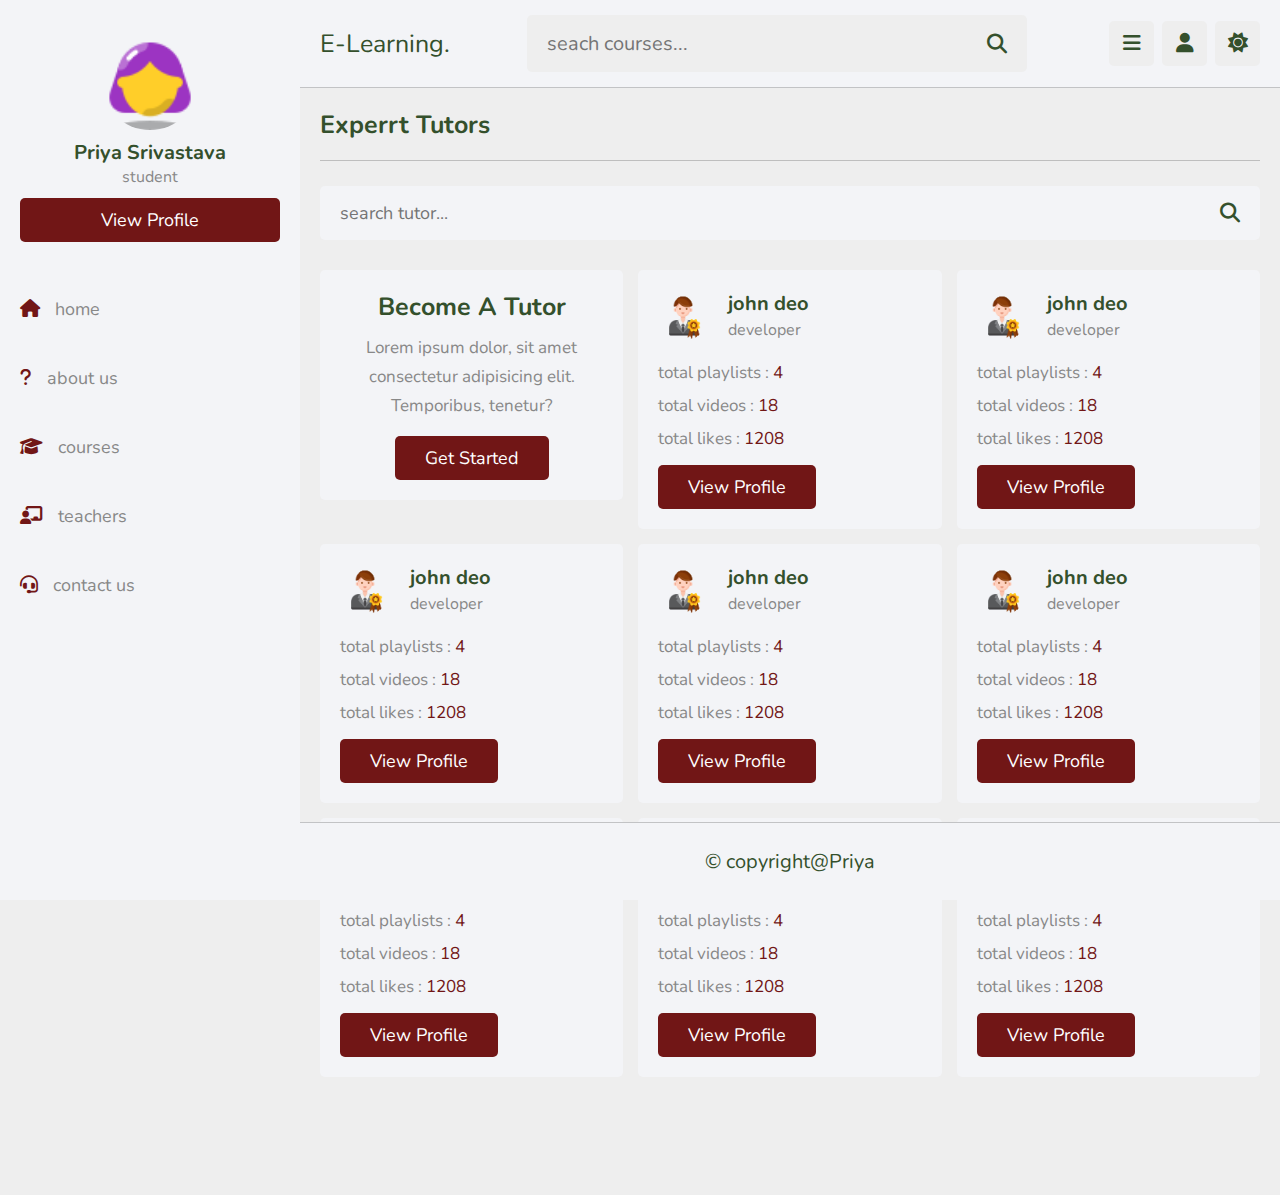
<file: teachers.html>
<!DOCTYPE html>
<html lang="en">
<head>
    <meta charset="UTF-8">
    <meta http-equiv="X-UA-Compatible" content="IE=edge">
    <meta name="viewport" content="width=device-width, initial-scale=1.0">
    <title>teachers</title>
    <link rel="stylesheet" href="https://cdnjs.cloudflare.com/ajax/libs/font-awesome/6.4.0/css/all.min.css">
    <link rel="stylesheet" href="style.css">
    <link rel="stylesheet" href="media.css">
</head>
<body>
    <!-- header section -->
    <header class="header">
        <section class="flex">
            <a href="home.html" class="logo">E-Learning.</a>

            <form action="" method="post" class="search-form">
                <input type="text"  name="search_box" placeholder="seach courses..." required maxlength="100">
                <button type="submit" class="fas fa-search" name="search_box"></button>
            </form>

            <div class="icons">
                <div id="menu-btn" class="fas fa-bars"></div>
                <div id="search-btn" class="fas fa-search"></div>
                <div id="user-btn" class="fas fa-user"></div>
                <div id="toggle-btn" class="fas fa-sun"></div>
            </div>

            <div class="profile">
                <img src="user.png" alt="">
                <h3>Priya Srivastava</h3>
                <span>student</span>
                <a href="profile.html" class="btn">view profile</a>
                <div class="flex-btn">
                    <a href="index.html" class="option-btn">Login</a>
                    <a href="register.html" class="option-btn">register</a>
                </div>
            </div>

        </section>
    </header>
   
    <!-- side bar -->
    <div class="side-bar">

        <div class="close-side-bar" id="close-btn">
            <i class="fas fa-times"></i>        
        </div>

        <div class="profile">
            <img src="user.png" alt="">
            <h3>Priya Srivastava</h3>
            <span>student</span>
            <a href="profile.html" class="btn">view profile</a>
        </div>

        <nav class="navbar">
            <a href="home.html"><i class="fas fa-home"></i><span>home</span></a>
            <a href="about.html"><i class="fas fa-question"></i><span>about us</span></a>
            <a href="courses.html"><i class="fas fa-graduation-cap"></i><span>courses</span></a>
            <a href="teachers.html"><i class="fas fa-chalkboard-user"></i><span>teachers</span></a>
            <a href="contact.html"><i class="fas fa-headset"></i><span>contact us</span></a>
        </nav>
    </div>
   

    <!-- teachers section -->

    <section class="teachers">

        <h1 class="heading">experrt tutors</h1>

        <form class="search-tutor" method="post">
            <input type="text" name="search_box" maxlength="100" placeholder="search tutor..." required>
            <button type="submit" name="search-tutor" class="fas fa-search"></button>
        </form>

        <div class="box-container">

            <div class="box offer">
                <h3>become a tutor</h3>
                <p>Lorem ipsum dolor, sit amet consectetur adipisicing elit. Temporibus, tenetur?</p>
                <a href="register.html" class="inline-btn">get started</a>
            </div>

            <div class="box">
                <div class="tutor">
                    <img src="john.png" alt="">
                    <div>
                        <h3>john deo</h3>
                        <span>developer</span>
                    </div>
                </div>
                <p>total playlists : <span>4</span></p>
                <p>total videos : <span>18</span></p>
                <p>total likes : <span>1208</span></p>
                <a href="teacher_profile.html" class="inline-btn">view profile</a>
            </div>


            <div class="box">
                <div class="tutor">
                   <img src="john.png" alt="">
                   <div>
                      <h3>john deo</h3>
                      <span>developer</span>
                   </div>
                </div>
                <p>total playlists : <span>4</span></p>
                <p>total videos : <span>18</span></p>
                <p>total likes : <span>1208</span></p>
                <a href="teacher_profile.html" class="inline-btn">view profile</a>
             </div>
       
             <div class="box">
                <div class="tutor">
                   <img src="john.png" alt="">
                   <div>
                      <h3>john deo</h3>
                      <span>developer</span>
                   </div>
                </div>
                <p>total playlists : <span>4</span></p>
                <p>total videos : <span>18</span></p>
                <p>total likes : <span>1208</span></p>
                <a href="teacher_profile.html" class="inline-btn">view profile</a>
             </div>
       
             <div class="box">
                <div class="tutor">
                   <img src="john.png" alt="">
                   <div>
                      <h3>john deo</h3>
                      <span>developer</span>
                   </div>
                </div>
                <p>total playlists : <span>4</span></p>
                <p>total videos : <span>18</span></p>
                <p>total likes : <span>1208</span></p>
                <a href="teacher_profile.html" class="inline-btn">view profile</a>
             </div>
       
             <div class="box">
                <div class="tutor">
                   <img src="john.png" alt="">
                   <div>
                      <h3>john deo</h3>
                      <span>developer</span>
                   </div>
                </div>
                <p>total playlists : <span>4</span></p>
                <p>total videos : <span>18</span></p>
                <p>total likes : <span>1208</span></p>
                <a href="teacher_profile.html" class="inline-btn">view profile</a>
             </div>
       
             <div class="box">
                <div class="tutor">
                   <img src="john.png" alt="">
                   <div>
                      <h3>john deo</h3>
                      <span>developer</span>
                   </div>
                </div>
                <p>total playlists : <span>4</span></p>
                <p>total videos : <span>18</span></p>
                <p>total likes : <span>1208</span></p>
                <a href="teacher_profile.html" class="inline-btn">view profile</a>
             </div>
       
             <div class="box">
                <div class="tutor">
                   <img src="john.png" alt="">
                   <div>
                      <h3>john deo</h3>
                      <span>developer</span>
                   </div>
                </div>
                <p>total playlists : <span>4</span></p>
                <p>total videos : <span>18</span></p>
                <p>total likes : <span>1208</span></p>
                <a href="teacher_profile.html" class="inline-btn">view profile</a>
             </div>

             <div class="box">
                <div class="tutor">
                   <img src="john.png" alt="">
                   <div>
                      <h3>john deo</h3>
                      <span>developer</span>
                   </div>
                </div>
                <p>total playlists : <span>4</span></p>
                <p>total videos : <span>18</span></p>
                <p>total likes : <span>1208</span></p>
                <a href="teacher_profile.html" class="inline-btn">view profile</a>
             </div>
       
        </div>
    </section>





    <!-- footer -->

    <footer class="footer">
        &copy; copyright@Priya 
    </footer>



    <script src="script.js"></script>
</body>
</html>
</file>
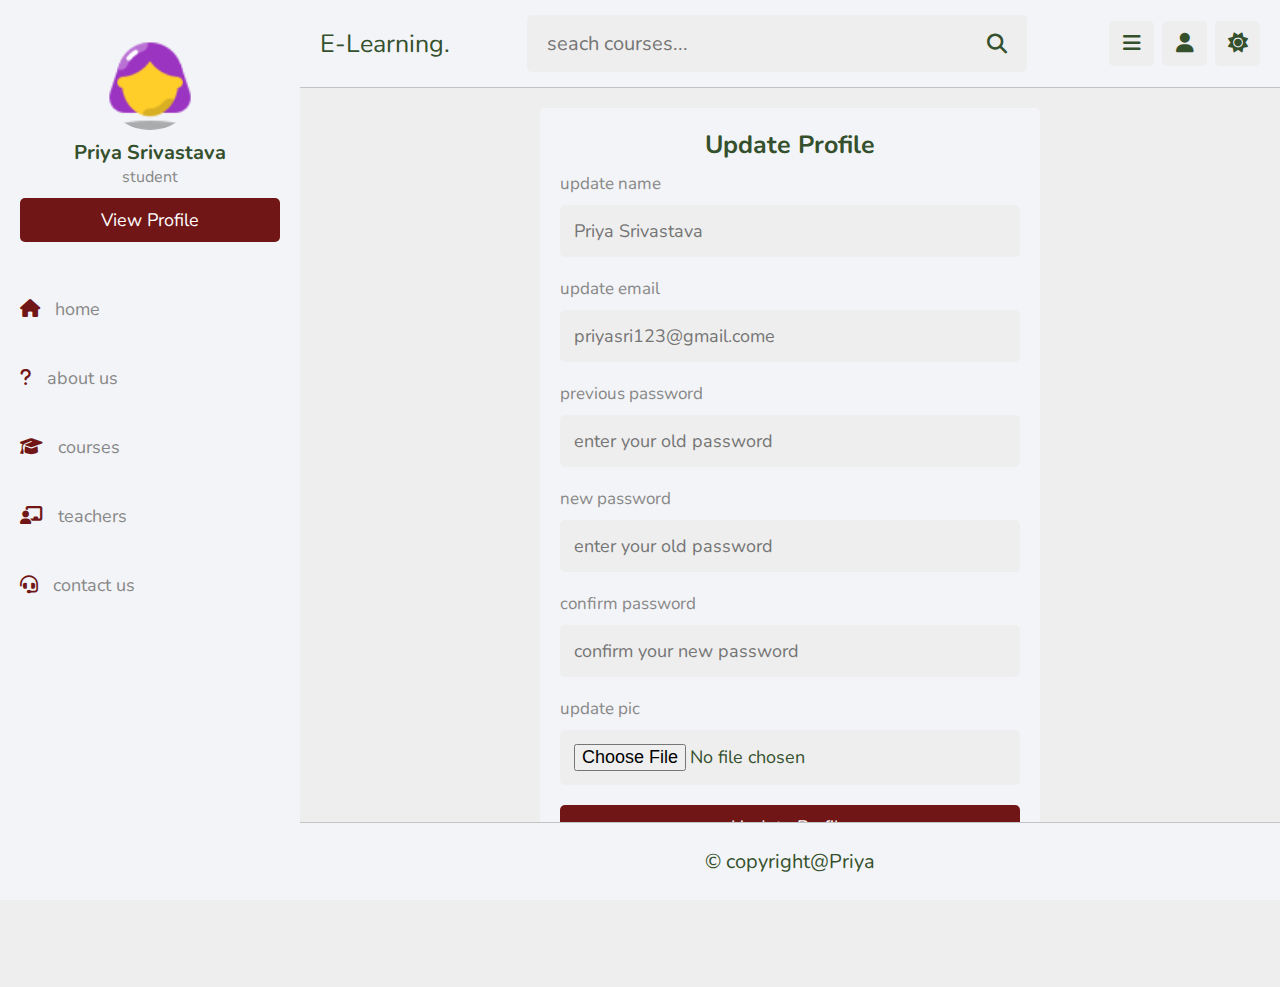
<file: update.html>
<!DOCTYPE html>
<html lang="en">
<head>
    <meta charset="UTF-8">
    <meta http-equiv="X-UA-Compatible" content="IE=edge">
    <meta name="viewport" content="width=device-width, initial-scale=1.0">
    <title>Update profile</title>
    <link rel="stylesheet" href="https://cdnjs.cloudflare.com/ajax/libs/font-awesome/6.4.0/css/all.min.css">
    <link rel="stylesheet" href="style.css">
    <link rel="stylesheet" href="media.css">
</head>
<body>
    <!-- header section -->
    <header class="header">
        <section class="flex">
            <a href="home.html" class="logo">E-Learning.</a>

            <form action="" method="post" class="search-form">
                <input type="text"  name="search_box" placeholder="seach courses..." required maxlength="100">
                <button type="submit" class="fas fa-search" name="search_box"></button>
            </form>

            <div class="icons">
                <div id="menu-btn" class="fas fa-bars"></div>
                <div id="search-btn" class="fas fa-search"></div>
                <div id="user-btn" class="fas fa-user"></div>
                <div id="toggle-btn" class="fas fa-sun"></div>
            </div>

            <div class="profile">
                <img src="user.png" alt="">
                <h3>Priya Srivastava</h3>
                <span>student</span>
                <a href="profile.html" class="btn">view profile</a>
                <div class="flex-btn">
                    <a href="index.html" class="option-btn">Login</a>
                    <a href="register.html" class="option-btn">register</a>
                </div>
            </div>

        </section>
    </header>
    
    <!-- side bar -->
    <div class="side-bar">

        <div class="close-side-bar" id="close-btn">
            <i class="fas fa-times"></i>        
        </div>

        <div class="profile">
            <img src="user.png" alt="">
            <h3>Priya Srivastava</h3>
            <span>student</span>
            <a href="profile.html" class="btn">view profile</a>
        </div>

        <nav class="navbar">
            <a href="home.html"><i class="fas fa-home"></i><span>home</span></a>
            <a href="about.html"><i class="fas fa-question"></i><span>about us</span></a>
            <a href="courses.html"><i class="fas fa-graduation-cap"></i><span>courses</span></a>
            <a href="teachers.html"><i class="fas fa-chalkboard-user"></i><span>teachers</span></a>
            <a href="contact.html"><i class="fas fa-headset"></i><span>contact us</span></a>
        </nav>
    </div>
   
    <!-- update -->
    <section class="form-container">

        <form action="" method="post" enctype="multipart/form-data">
           <h3>update profile</h3>
           <p>update name</p>
           <input type="text" name="name" placeholder="Priya Srivastava" maxlength="50" class="box">
           <p>update email</p>
           <input type="email" name="email" placeholder="priyasri123@gmail.come" maxlength="50" class="box">
           <p>previous password</p>
           <input type="password" name="old_pass" placeholder="enter your old password" maxlength="20" class="box">
           <p>new password</p>
           <input type="password" name="new_pass" placeholder="enter your old password" maxlength="20" class="box">
           <p>confirm password</p>
           <input type="password" name="c_pass" placeholder="confirm your new password" maxlength="20" class="box">
           <p>update pic</p>
           <input type="file" accept="image/*" class="box">
           <input type="submit" value="update profile" name="submit" class="btn">
        </form>
     
     </section>
    <!-- ///////////// -->

    <!-- footer -->

    <footer class="footer">
        &copy; copyright@Priya
    </footer>



    <script src="script.js"></script>
</body>
</html>
</file>
<file: style.css>
@import url('https://fonts.googleapis.com/css2?family=Nunito:wght@200;300;400;500;600&display=swap');

:root{
    --main-color:#5e1616;
    --red:#e74c3c;
    --orange:#f39c12;
    --light-color:#888;
    --light-bg:#eee;
    --black:#2c3e50;
    --white:#fff;
    --border:.1rem solid rgba(0,0,0,.2);
}
 
 *{
    font-family: 'Nunito', sans-serif;
    margin:0;
    padding:0;
    box-sizing: border-box;
    outline: none;
    border:none;
    text-decoration: none;
}
 
 *::selection{
    background-color: var(--main-color);
    color:#fff;
}
 *::-webkit-scrollbar{
    height: 0.5rem;
    width: 1rem;
}
 *::-webkit-scrollbar-track{
    background-color: transparent;
}
 *::-webkit-scrollbar-thumb{
    background-color: var(--main-color);
}
html{
    font-size: 62.5%;
    overflow-x: hidden;
}

body.dark{
    --light-color:#aaa;
    --light-bg:#333;
    --black:#fff;
    --white:#222;
    --border:.1rem solid rgba(255,255,255,.2);
}

body{
    background-color: var(--light-bg);
    padding-left: 30rem;
}
body.active{
    padding-left: 0;
}
section{
    padding:2rem;
    margin: 0 auto;
    max-width: 1200px;
}

.inline-btn,
.inline-option-btn,
.inline-delete-btn,
.btn,
.delete-btn,
.option-btn{
    border-radius: .5rem;
   color:#fff;
   font-size: 1.8rem;
   cursor: pointer;
   text-transform: capitalize;
   padding:1rem 3rem;
   text-align: center;
   margin-top: 1rem;
}

.btn,
.delete-btn,
.option-btn{
    display: block;
    width: 100%;   
}

.inline-btn,
.inline-option-btn,
.inline-delete-btn{
    display: inline-block;
}

.btn,.inline-btn{
    background-color: var(--main-color);
}

.option-btn,.inline-option-btn{
    background-color: var(--orange);
}

.delete-btn,.inline-delete-btn{
    background-color: var(--red);
}

.inline-btn:hover,
.inline-option-btn:hover,
.inline-delete-btn:hover,
.btn:hover,
.delete-btn:hover,
.option-btn:hover{
    background-color: var(--black);
    color: var(--white);
}

.flex-btn{
    display: flex;
    gap: 1rem;
}

.heading{
    font-size: 2.5rem;
    color:var(--black);
    margin-bottom: 2.5rem;
    border-bottom: var(--border);
    padding-bottom: 1.8rem;
    text-transform: capitalize;
}
 

.header{
    background-color: var(--white);
    border-bottom: var(--border);
    position: sticky;
    top: 0;
    left: 0;
    right: 0;
    z-index: 1000;
}

.header .flex{
    padding: 1.5rem 2rem;
    position: relative;
    display: flex;
    align-items: center;
    justify-content: space-between;
}
.header .flex .logo{
    font-size: 2.5rem;
    color: var(--black);
    font-weight: var(--border);
}

.header .flex .search-form{
    width: 50rem;
    border-radius: 0.5rem;
    display: flex;
    align-items: center;
    gap: 2rem;
    padding: 1.5rem 2rem;
    background-color: var(--light-bg);
}

.header .flex .search-form input{
    width: 100%;
    background: none;
    font-size: 2rem;
    color: var(--black);
}


.header .flex .search-form button{
    font-size: 2rem;
    color: var(--black);
    cursor: pointer;
    background: none;
}

.header .flex .search-form button:hover{
    color: var(--main-color);
}

.header .flex .icons div{
    font-size: 2rem;
    color: var(--black);
    border-radius: .5rem;
    height: 4.5rem;
    cursor: pointer;
    width: 4.5rem;
    line-height: 4.4rem;
    background-color: var(--light-bg);
    text-align: center;
    margin-left: 0.5rem;
}


.header .flex .icons div:hover{
    background-color: var(--black);
    color: var(--white);
}


#search-btn{
    display: none;
}


.header .flex .profile{
    position: absolute;
    top: 120%; 
    right: 2rem;
    background-color: var(--white);
    border-radius: 0.5rem;
    padding: 2rem;
    text-align: center;
    width: 30rem;
    transform: scale(0);
    transform-origin: top right;
    
}
.header .flex .profile.active{
    transform: scale(1);
    transition: 0.2s linear;
}

.header .flex .profile img{
    height: 10rem;
    width: 10rem;
    border-radius: 50%;
    object-fit: cover;
    margin-bottom: 0.5rem;
}

.header .flex .profile h3{
    font-size: 2rem;
    color: var(--black);
}

.header .flex .profile span{
    color: var(--light-color);
    font-size: 1.6rem;
}

.side-bar .close-side-bar{
    text-align: right;
    padding: 2rem;
    padding-bottom: 0;
    display: none;
}

.side-bar .close-side-bar i{
    height: 4.5rem;
    width: 4.5rem;
    line-height: 4.4rem;
    font-size: 2.5rem;
    color: #fff;
    cursor: pointer;
    background-color: var(--red);
    text-align: center;
    border-radius: 0.5rem;
}

.side-bar .close-side-bar i:hover{
    background-color: var(--black);
}
.side-bar{
    position: fixed;
    top: 0;
    left: 0;
    height: 100vh;
    width: 30rem;
    background-color: var(--white);
    border-radius: var(--border);
    z-index: 1200;
}

.side-bar .profile{
    padding:3rem 2rem;
    text-align: center;
}
.side-bar .profile img{
    height: 10rem;
    width: 10rem;
    border-radius: 50%;
    object-fit: cover;
    margin-bottom: 0.5rem;   
}

.side-bar .profile h3{
    font-size: 2rem;
    color: var(--black);    
}

.side-bar .profile span{
    color: var(--light-color);
    font-size: 1.6rem;    
}



.side-bar .navbar a{
    display: block;
    padding: 2rem;
    margin: 0.5rem 0;
    font-size: 1.8rem;
}

.side-bar .navbar a i{
    color: var(--main-color);
    margin-right: 1.5rem;
    transition: .2s linear;
}

.side-bar .navbar a:hover{
    background-color: var(--light-bg);
}
.side-bar .navbar a span{
    color: var(--light-color);
}

.side-bar .navbar a:hover i{
    margin-right: 2.5rem;
}

.side-bar.active{
    left: -30rem;
}



.quick-select .box-contanier{
    display: grid;
    grid-template-columns: repeat(auto-fit,minmax(22.5rem,1fr));
    gap: 1rem;
    align-items: flex-start;
    justify-content: center;
}

.quick-select .box-contanier .box{
    border-radius: .5rem;
    background-color: var(--white);
    padding: 2rem;
}

.quick-select .box-contanier .box .title{
    font-size: 2rem;
    color: var(--black);
}
.quick-select .box-contanier .box p{
    line-height: 1.5;
    padding-top: 1rem;
    color: var(--light-color);
    font-size: 1.7rem;
}
.quick-select .box-contanier .box p span{
    color: var(--main-color);
}
.quick-select .box-contanier .tutor{
    text-align: center;
}

.quick-select .box-contanier .tutor p{
    padding-bottom: 1rem;
}

.quick-select .box-contanier .box .flex{
    display: flex;
    flex-wrap: wrap;
    gap: 1rem;
    padding-top: 2rem;
}
.quick-select .box-contanier .box .flex a{
    padding: 0.7rem;
    border-radius: 0.5rem;
    font-size: 1.6rem;
    background-color: var(--light-bg);
}
.quick-select .box-contanier .box .flex a i{
    margin-right: 1rem;
    color: var(--black);
}
.quick-select .box-contanier .box .flex a span{
    color: var(--light-color);
}

.quick-select .box-contanier .box .flex a:hover{
    background-color: var(--black);
}
.quick-select .box-contanier .box .flex a:hover i{
    color: var(--white);
}
.quick-select .box-contanier .box .flex a:hover span{
    color: var(--white);
}

.courses .box-contanier{
    display: grid;
    grid-template-columns: repeat(auto-fit,minmax(27rem,1fr));
    gap: 1rem;
    align-items: flex-start;
    justify-content: center;
}
.courses .box-contanier .box{
    border-radius: .5rem;
    background-color: var(--white);
    padding: 2rem;
}
.courses .box-contanier .box .tutor{
    margin-bottom: 2rem;
    display: flex;
    align-items: center;
    gap: 2rem;
}

.courses .box-contanier .box .tutor img{
    width: 5rem;
    height: 5rem;
    border-radius: 50%;
    object-fit: cover;
}

.courses .box-contanier .box .tutor h3{
    font-size: 2rem;
    color: var(--black);
    margin-bottom: 0.2rem;
}

.courses .box-contanier .box .tutor span{
    font-size: 1.5rem;
    color: var(--light-color);
}
.courses .box-contanier .box .thumb{
    width: 100%;
    border-radius: 0.5rem;
    height: 20rem;
    object-fit: cover;
}

.courses .box-contanier .box .title{
    font-size: 2rem;
    color: var(--black);
    margin-top: 0.5rem;
    padding: 0.5rem 0;
}

.courses .more-btn{
    margin-top: 2rem;
    text-align: center;
    
}

.teachers .search-tutor{
    margin-bottom: 3rem;
    display: flex;
    align-items: center;
    gap: 1.5rem;
    padding: 1.5rem 2rem;
    background-color: var(--white);
    border-radius: 0.5rem;
}

.teachers .search-tutor input{
    width: 100%;
    font-size: 1.8rem;
    color: var(--black);
    background:none;
}

.teachers .search-tutor button{
    font-size: 2rem;
    cursor: pointer;
    color: var(--black);
    background: none;
}

.teachers .search-tutor button:hover{
    color: var(--main-color);
}

.teachers .box-container{
    display: grid;
    grid-template-columns: repeat(auto-fit, minmax(30rem, 1fr));
    gap:1.5rem;
    justify-content: center;
    align-items: flex-start;
}
.teachers .box-container .box{
    background-color: var(--white);
    border-radius: .5rem;
    padding: 2rem;
}
 
 .teachers .box-container .offer{
    text-align: center;
}
 
 .teachers .box-container .offer h3{
    font-size: 2.5rem;
    color: var(--black);
    text-transform: capitalize;
    padding-bottom: .5rem;
}

.teachers .box-container .offer p{
    line-height: 1.7;
    padding: .5rem 0;
    color: var(--light-color);
    font-size: 1.7rem;
}
 
 .teachers .box-container .box .tutor{
    display: flex;
    align-items: center;
    gap:2rem;
    margin-bottom: 1.5rem;
}
 
 .teachers .box-container .box .tutor img{
    height: 5rem;
    width: 5rem;
    border-radius: 50%;
    object-fit: cover;
}
 
 .teachers .box-container .box .tutor h3{
    font-size: 2rem;
    color: var(--black);
    margin-bottom: .2rem;
}
 
 .teachers .box-container .box .tutor span{
    font-size: 1.6rem;
    color: var(--light-color);
}
 
 .teachers .box-container .box p{
    padding: .5rem 0;
    font-size: 1.7rem;
    color: var(--light-color);
}
 
 .teachers .box-container .box p span{
    color: var(--main-color);
}


.teacher-profile .details{
    text-align: center;
    background-color: var(--white);
    border-radius: .5rem;
    padding: 2rem;
}
 
 .teacher-profile .details .tutor img{
    height: 10rem;
    width: 10rem;
    border-radius: 50%;
    object-fit: cover;
    margin-bottom: 1rem;
}
 
 .teacher-profile .details .tutor h3{
    font-size: 2rem;
    color: var(--black);
   
}
  
 .teacher-profile .details .tutor span{
    color: var(--light-color);
    font-size: 1.7rem;
}
 
 .teacher-profile .details .flex{
    display: flex;
    flex-wrap: wrap;
    gap: 1.5rem;
    margin-top: 2rem;
}
 
 .teacher-profile .details .flex p{
    flex: 1 1 20rem;
    border-radius: .5rem;
    background-color: var(--light-bg);
    padding: 1.2rem 2rem;
    font-size: 1.8rem;
    color: var(--light-color);
}
 
 .teacher-profile .details .flex p span{
    color: var(--main-color);
}

.about .row{
    display: flex;
    align-items: center;
    flex-wrap: wrap;
    gap:1.5rem;
}
 
 .about .row .image{
    flex: 1 1 40rem;
}
 
 .about .row .image img{
    width: 100%;
    height: 50rem;
}
 
 .about .row .content{
    flex: 1 1 40rem;
}
 
 .about .row .content p{
    font-size: 1.7rem;
    line-height: 2;
    color: var(--light-color);
    padding: 1rem 0;
}
 
 .about .row .content h3{
    font-size: 3rem;
    color:var(--black);
    text-transform: capitalize;
}
 
 .about .box-container{
    display: grid;
    grid-template-columns: repeat(auto-fit, minmax(22rem, 1fr));
    gap:1.5rem;
    justify-content: center;
    align-items: flex-start;
    margin-top: 3rem;
}
 
 .about .box-container .box{
    border-radius: .5rem;
    background-color: var(--white);
    padding: 2rem;
    display: flex;
    align-items: center;
    gap: 2.5rem;
}
 
 .about .box-container .box i{
    font-size: 4rem;
    color: var(--main-color);
}
 
 .about .box-container .box h3{
    font-size: 2.5rem;
    color: var(--black);
    margin-bottom: .3rem;
}
 
 .about .box-container .box p{
    font-size: 1.7rem;
    color:var(--light-color);
}
 
 .reviews .box-container{
    display: grid;
    grid-template-columns: repeat(auto-fit, minmax(30rem, 1fr));
    gap:1.5rem;
    justify-content: center;
    align-items: flex-start;
}
 
 .reviews .box-container .box{
    border-radius: .5rem;
    background-color: var(--white);
    padding: 2rem;
}
 
 .reviews .box-container .box p{
    line-height: 1.7;
    font-size: 1.7rem;
    color: var(--light-color);
}
 
 .reviews .box-container .box .student{
    margin-top: 2rem;
    display: flex;
    align-items: center;
    gap: 1.5rem;
}
 
 .reviews .box-container .box .student img{
    height: 5rem;
    width: 5rem;
    object-fit: cover;
    border-radius: 50%;
}
 
 .reviews .box-container .box .student h3{
    font-size: 2rem;
    color: var(--black);
    margin-bottom: .3rem;
}
 
 .reviews .box-container .box .student .stars{
    font-size: 1.5rem;
    color:var(--orange);
}


.playlist-details .row{
    display: flex;
    align-items: flex-end;
    gap:3rem;
    flex-wrap: wrap;
    background-color: var(--white);
    padding: 2rem;
}
 
 .playlist-details .row .column{
    flex: 1 1 40rem;
}
 
 .playlist-details .row .column .save-playlist{
    margin-bottom: 1.5rem;
}
 
 .playlist-details .row .column .save-playlist button{
    border-radius: .5rem;
    background-color: var(--light-bg);
    padding:1rem 1.5rem;
    cursor: pointer;
}
 
 .playlist-details .row .column .save-playlist button i{
    font-size: 2rem;
    color:var(--black);
    margin-right: .8rem;
}
 
 .playlist-details .row .column .save-playlist button span{
    font-size: 1.8rem;
    color:var(--light-color);
}
 
 .playlist-details .row .column .save-playlist button:hover{
    background-color: var(--black);
}
 
 .playlist-details .row .column .save-playlist button:hover i{
    color:var(--white);
}
 
 .playlist-details .row .column .save-playlist button:hover span{
    color:var(--white);
}
 
 .playlist-details .row .column .thumb{
    position: relative;
}
 
 .playlist-details .row .column .thumb span{
    font-size: 1.8rem;
    color: #fff;
    background-color: rgba(0,0,0,.3);
    border-radius: .5rem;
    position: absolute;
    top: 1rem; left: 1rem;
    padding: .5rem 1.5rem;
}
 
 .playlist-details .row .column .thumb img{
    height: 30rem;
    width: 100%;
    object-fit: cover;
    border-radius: .5rem;
}
 
 .playlist-details .row .column .tutor{
    display: flex;
    align-items: center;
    gap: 2rem;
    margin-bottom: 2rem;
}
 
 .playlist-details .row .column .tutor img{
    height: 7rem;
    width: 7rem;
    border-radius: 50%;
    object-fit: cover;
}
 
 .playlist-details .row .column .tutor h3{
    font-size: 2rem;
    color:var(--black);
    margin-bottom: .2rem;
}
 
 .playlist-details .row .column .tutor span{
    font-size: 1.5rem;
    color: var(--light-color);
}
 
 .playlist-details .row .column .details h3{
    font-size: 2rem;
    color: var(--black);
    text-transform: capitalize;
}
 
 .playlist-details .row .column .details p{
    padding: 1rem 0;
    line-height: 2;
    font-size: 1.8rem;
    color: var(--light-color);
}
 
 .playlist-videos .box-container{
    display: grid;
    grid-template-columns: repeat(auto-fit, minmax(30rem, 1fr));
    gap:1.5rem;
    justify-content: center;
    align-items: flex-start;
}
 
 .playlist-videos .box-container .box{
    background-color: var(--white);
    border-radius: .5rem;
    padding: 2rem;
    position: relative;
}
 
 .playlist-videos .box-container .box i{
    position: absolute;
    top: 2rem; left: 2rem; right: 2rem;
    height: 20rem;
    border-radius: .5rem;
    background-color: rgba(0,0,0,.3);
    display: flex;
    align-items: center;
    justify-content: center;
    font-size: 5rem;
    color: #fff;
    display: none;
}
 
 .playlist-videos .box-container .box:hover i{
    display: flex;
}
 
 .playlist-videos .box-container .box img{
    width: 100%;
    height: 20rem;
    object-fit: cover;
    border-radius: .5rem;
}
 
 .playlist-videos .box-container .box h3{
    margin-top: 1.5rem;
    font-size: 1.8rem;
    color: var(--black);
}
 
 .playlist-videos .box-container .box:hover h3{
    color: var(--main-color);
}

.watch-video .video-container{
    background-color: var(--white);
    border-radius: .5rem;
    padding: 2rem;
}
 
 .watch-video .video-container .video{
    position: relative;
    margin-bottom: 1.5rem;
}
 
 .watch-video .video-container .video video{
    border-radius: .5rem;
    width: 100%;
    object-fit: contain;
    background-color: #000;
}
 
 .watch-video .video-container .title{
    font-size: 2rem;
    color: var(--black);
}
 
 .watch-video .video-container .info{
    display: flex;
    margin-top: 1.5rem;
    margin-bottom: 2rem;
    border-bottom: var(--border);
    padding-bottom: 1.5rem;
    gap: 2.5rem;
    align-items: center;
}
 
 .watch-video .video-container .info p{
    font-size: 1.6rem;
}
 
 .watch-video .video-container .info p span{
    color: var(--light-color);
}
 
 .watch-video .video-container .info i{
    margin-right: 1rem;
    color: var(--main-color);
}
 
 .watch-video .video-container .tutor{
    display: flex;
    align-items: center;
    gap: 2rem;
    margin-bottom: 1rem;
}
 
 .watch-video .video-container .tutor img{
    border-radius: 50%;
    height: 5rem;
    width: 5rem;
    object-fit: cover;
}
 
 .watch-video .video-container .tutor h3{
    font-size: 2rem;
    color: var(--black);
    margin-bottom: .2rem;
}
 
 .watch-video .video-container .tutor span{
    font-size: 1.5rem;
    color: var(--light-color);
}
 
 .watch-video .video-container .flex{
    display: flex;
    align-items: center;
    justify-content: space-between;
    gap: 1.5rem;
}
 
 .watch-video .video-container .flex button{
    border-radius: .5rem;
    padding: 1rem 1.5rem;
    font-size: 1.8rem;
    cursor: pointer;
    background-color: var(--light-bg);
}
 
 .watch-video .video-container .flex button i{
    margin-right: 1rem;
    color: var(--black);
}
 
 .watch-video .video-container .flex button span{
    color: var(--light-color);
}
 
 .watch-video .video-container .flex button:hover{
    background-color: var(--black);
}
 
 .watch-video .video-container .flex button:hover i{
    color: var(--white);
}
 
 .watch-video .video-container .flex button:hover span{
    color: var(--white);
}
 
 .watch-video .video-container .description{
    line-height: 1.5;
    font-size: 1.7rem;
    color: var(--light-color);
    margin-top: 2rem;
}
 
 .comments .add-comment{
    background-color: var(--white);
    border-radius: .5rem;
    padding: 2rem;
    margin-bottom: 3rem;
}
 
 .comments .add-comment h3{
    font-size: 2rem;
    color: var(--black);
    margin-bottom: 1rem;
}
 
 .comments .add-comment textarea{
    height: 20rem;
    resize: none;
    background-color: var(--light-bg);
    border-radius: .5rem;
    border: var(--border);
    padding: 1.4rem;
    font-size: 1.8rem;
    color: var(--black);
    width: 100%;
    margin: .5rem 0;
}
 
 .comments .box-container{
    display: grid;
    gap: 2.5rem;
    background-color: var(--white);
    padding: 2rem;
    border-radius: .5rem;
}
 
 .comments .box-container .box .user{
    display: flex;
    align-items: center;
    gap: 1.5rem;
    margin-bottom: 2rem;
}
 
 .comments .box-container .box .user img{
    height: 5rem;
    width: 5rem;
    border-radius: 50%;
}
 
 .comments .box-container .box .user h3{
    font-size: 2rem;
    color: var(--black);
    margin-bottom: .2rem;
}
 
 .comments .box-container .box .user span{
    font-size: 1.5rem;
    color: var(--light-color);
}
 
 .comments .box-container .box .comment-box{
    border-radius: .5rem;
    background-color: var(--light-bg);
    padding:1rem 1.5rem;
    white-space: pre-line;
    margin: .5rem 0;
    font-size: 1.8rem;
    color: var(--black);
    line-height: 1.5;
    position: relative;
    z-index: 0;
}
 
 .comments .box-container .box .comment-box::before{
    content: '';
    position: absolute;
    top: -1rem; left: 1.5rem;
    background-color: var(--light-bg);
    height: 1.2rem;
    width: 2rem;
    clip-path: polygon(50% 0%, 0% 100%, 100% 100%);
}
 
.contact .row{
    display: flex;
    align-items: center;
    flex-wrap: wrap;
    gap: 1.5rem;
}
 
.contact .row .image{
    flex: 1 1 50rem;
}
 
.contact .row .image img{
    width: 100%;
}
 
.contact .row form{
    flex: 1 1 30rem;
    background-color: var(--white);
    padding: 2rem;
    text-align: center;
}
 
.contact .row form h3{
    margin-bottom: 1rem;
    text-transform: capitalize;
    color:var(--black);
    font-size: 2.5rem;
}
 
.contact .row form .box{
    width: 100%;
    border-radius: .5rem;
    background-color: var(--light-bg);
    margin: 1rem 0;
    padding: 1.4rem;
    font-size: 1.8rem;
    color: var(--black);
}
 
.contact .row form textarea{
    height: 20rem;
    resize: none;
}
 
.contact .box-container{
    display: grid;
    grid-template-columns: repeat(auto-fit, minmax(30rem, 1fr));
    gap:1.5rem;
    justify-content: center;
    align-items: flex-start;
    margin-top: 3rem;
}
 
.contact .box-container .box{
    text-align: center;
    background-color: var(--white);
    border-radius: .5rem;
    padding: 3rem;
}
 
 .contact .box-container .box i{
    font-size: 3rem;
    color: var(--main-color);
    margin-bottom: 1rem;
}
 
 .contact .box-container .box h3{
    font-size: 2rem;
    color:var(--black);
    margin: 1rem 0;
}
 
 .contact .box-container .box a{
    display: block;
    padding-top: .5rem;
    font-size: 1.8rem;
    color: var(--light-color);
}
 
 .contact .box-container .box a:hover{
    text-decoration: underline;
    color:var(--black);
}
  
.user-profile .info{
    background-color: var(--white);
    border-radius: .5rem;
    padding: 2rem;
}
 
 .user-profile .info .user{
    text-align: center;
    margin-bottom: 2rem;
    padding: 1rem;
}
 
 .user-profile .info .user img{
    height: 10rem;
    width: 10rem;
    border-radius: 50%;
    object-fit: cover;
    margin-bottom: 1rem;
}
 
 .user-profile .info .user h3{
    font-size: 2rem;
    color: var(--black);
}
 
 .user-profile .info .user p{
    font-size: 1.7rem;
    color: var(--light-color);
    padding: .3rem 0;
}
 
 .user-profile .info .box-container{
    display: flex;
    flex-wrap: wrap;
    gap: 1.5rem;
}
 
 .user-profile .info .box-container .box{
    background-color: var(--light-bg);
    border-radius: .5rem;
    padding: 2rem;
    flex: 1 1 25rem;
}
 
 .user-profile .info .box-container .box .flex{
    display: flex;
    align-items: center;
    gap: 2rem;
    margin-bottom: 1rem;
}
 
 .user-profile .info .box-container .box .flex i{
    font-size:2rem;
    color: var(--white);
    background-color: var(--black);
    text-align: center;
    border-radius: .5rem;
    height: 5rem;
    width: 5rem;
    line-height: 4.9rem;
}
 
 .user-profile .info .box-container .box .flex span{
    font-size: 2.5rem;
    color: var(--main-color);
}
 
 .user-profile .info .box-container .box .flex p{
    color: var(--light-color);
    font-size: 1.7rem;
}

.form-container{
    min-height: calc(100vh - 20rem);
    display: flex;
    align-items: center;
    justify-content: center;
}
 
 .form-container form{
    background-color: var(--white);
    border-radius: .5rem;
    padding: 2rem;
    width: 50rem;
}
 
.form-container form h3{
    font-size: 2.5rem;
    text-transform: capitalize;
    color: var(--black);
    text-align: center;
}
 
.form-container form p{
    font-size: 1.7rem;
    color: var(--light-color);
    padding-top: 1rem;
}
 
.form-container form p span{
    color: var(--red);
}
.spcial{
    color: var(--light-bg);
}
.form-container form .box{
    font-size: 1.8rem;
    color: var(--black);
    border-radius: .5rem;
    padding: 1.4rem;
    background-color: var(--light-bg);
    width: 100%;
    margin: 1rem 0;
}

.footer{
    background-color: var(--white);
    border-top: var(--border);
    position: sticky;
    bottom: 0;
    left: 0;
    right: 0;
    text-align: center;
    font-size: 2rem;
    padding:2.5rem 2rem;
    color:var(--black);
    margin-top: 2rem;
    z-index: 1000;
    /* padding-bottom: 9.5rem; */
}
 
 .footer span{
    color:var(--main-color);
}
</file>
<file: media.css>
:root{
    --main-color:#711616;
    --red:#e74c3c;
    --orange:#7a510f;
    --light-color:#888;
    --light-bg:#eee;
    --black:#34502c;
    --white:#f3f4f7;
    --border:.1rem solid rgba(0,0,0,.2);
}
@media (max-width:1200px){

    body{
       padding-left: 0;
    }
 
    .side-bar{
       left: -30rem;
       transition: .2s linear;
    }
 
    .side-bar #close-btn{
       display: block;
    }
 
    .side-bar.active{
       left: 0;
       box-shadow: 0 0 0 100vw rgba(0,0,0,.8);
       border-right: 0;
    }
 
 }
 
@media (max-width:991px){
 
    html{
       font-size: 55%;
    }
 
}
 
 @media (max-width:768px){
 
    #search-btn{
       display: inline-block;
    }
 
    .header .flex .search-form{
       position: absolute;
       top: 99%; left: 0; right: 0;
       border-top: var(--border);
       border-bottom: var(--border);
       background-color: var(--white);
       border-radius: 0;
       width: auto;
       padding: 2rem;
       clip-path: polygon(0 0, 100% 0, 100% 0, 0 0);
       transition: .2s linear;
    }
 
    .header .flex .search-form.active{
       clip-path: polygon(0 0, 100% 0, 100% 100%, 0 100%);
    }
 
}

@media (max-width:450px){
    html{
        font-size: 50%;
   }
    .heading{
      font-size: 2rem;
   }
   
    .flex-btn{
      flex-flow: column;
      gap:0;
   }
   .about .row .image img{
      height: 25rem;
   }
   .playlist .row .col .thumb{
      height: 20rem;
   }

   .contact .row .image img{
      height: auto;
   }
}
</file>
